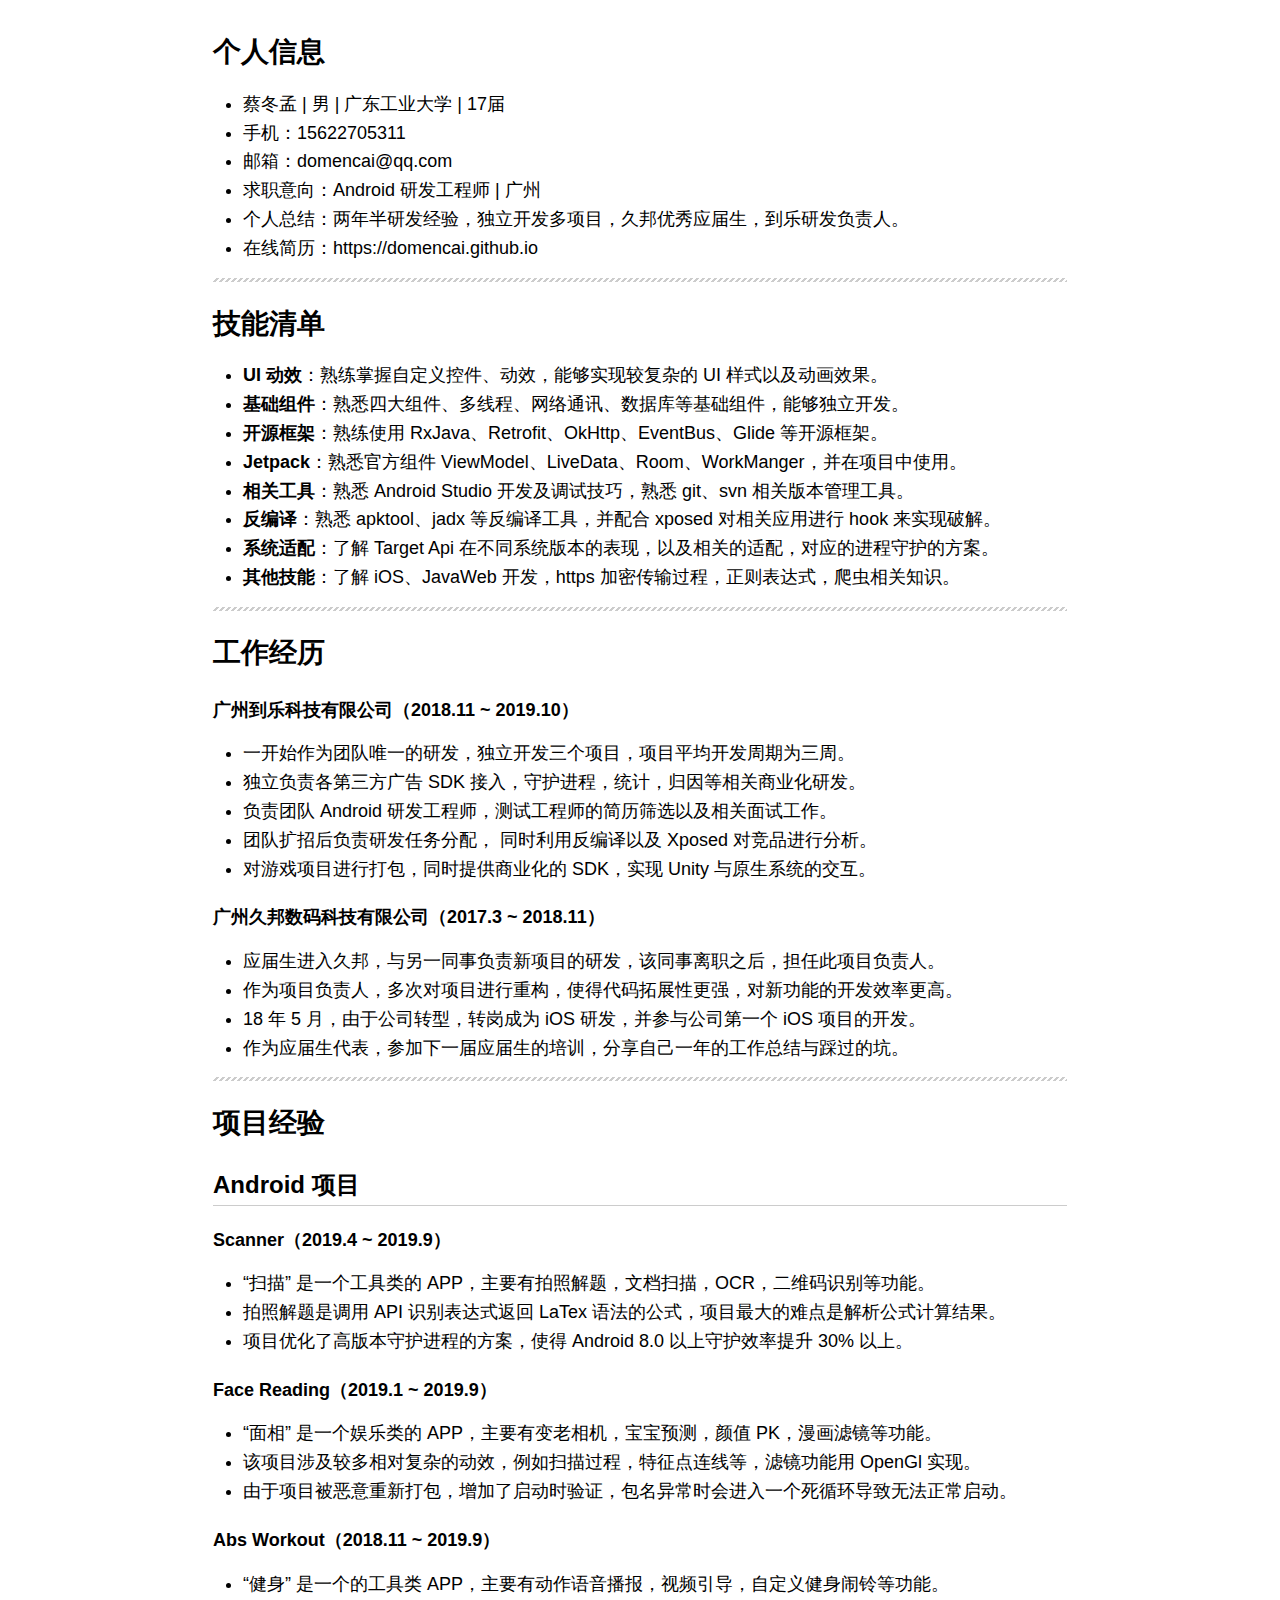
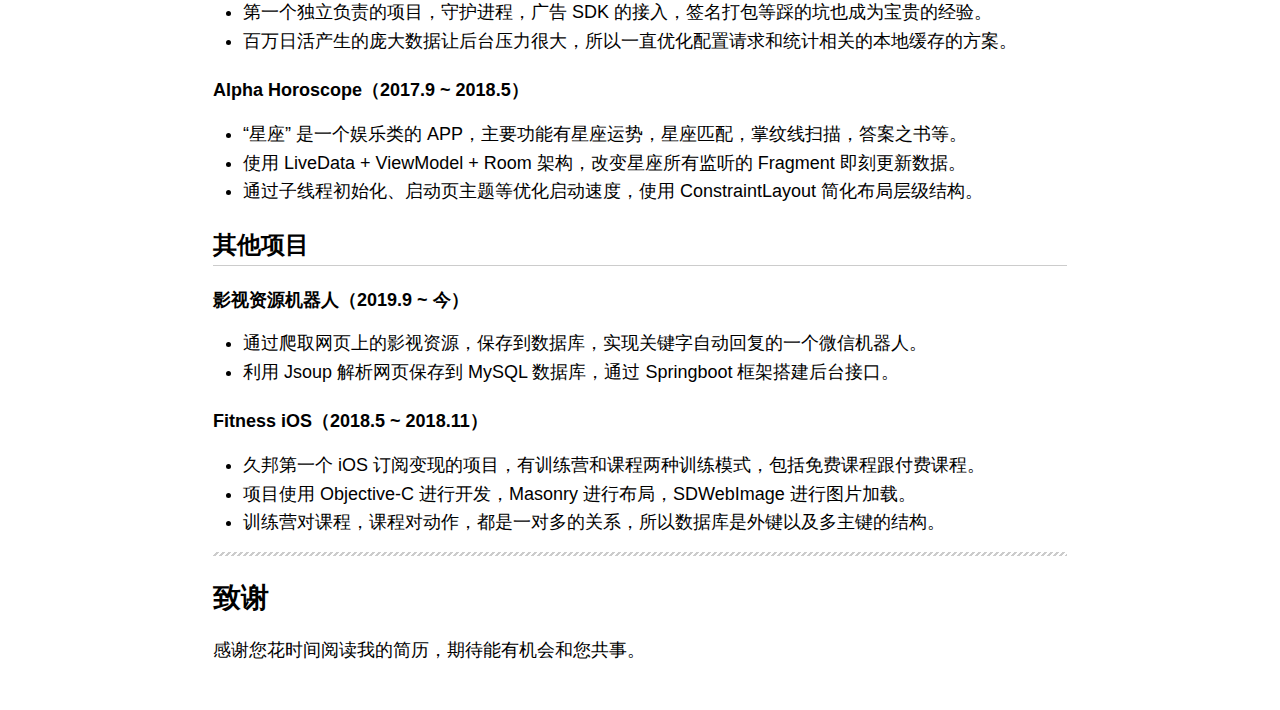
<file: index.html>
<!DOCTYPE html>
<html>

<head>

<meta charset="utf-8">
<meta name="viewport" content="width=device-width, initial-scale=1.0, user-scalable=yes">
<title>蔡冬孟的简历 - Android 研发工程师</title>


<style type="text/css">
body {
  font-family: Helvetica, arial, sans-serif;
  font-size: 18px;
  line-height: 1.6;
  padding-top: 10px;
  padding-bottom: 10px;
  background-color: white;
  padding: 30px; }

body > *:first-child {
  margin-top: 0 !important; }
body > *:last-child {
  margin-bottom: 0 !important; }

a {
  color: #4183C4; }
a.absent {
  color: #cc0000; }
a.anchor {
  display: block;
  padding-left: 30px;
  margin-left: -30px;
  cursor: pointer;
  position: absolute;
  top: 0;
  left: 0;
  bottom: 0; }

h1, h2, h3, h4, h5, h6 {
  margin: 20px 0 10px;
  padding: 0;
  font-weight: bold;
  -webkit-font-smoothing: antialiased;
  cursor: text;
  position: relative; }

h1:hover a.anchor, h2:hover a.anchor, h3:hover a.anchor, h4:hover a.anchor, h5:hover a.anchor, h6:hover a.anchor {
  background: url([data-uri]) no-repeat 10px center;
  text-decoration: none; }

h1 tt, h1 code {
  font-size: inherit; }

h2 tt, h2 code {
  font-size: inherit; }

h3 tt, h3 code {
  font-size: inherit; }

h4 tt, h4 code {
  font-size: inherit; }

h5 tt, h5 code {
  font-size: inherit; }

h6 tt, h6 code {
  font-size: inherit; }

h1 {
  font-size: 28px;
  color: black; }

h2 {
  font-size: 24px;
  border-bottom: 1px solid #cccccc;
  color: black; }

h3 {
  font-size: 18px; }

h4 {
  font-size: 16px; }

h5 {
  font-size: 14px; }

h6 {
  color: #777777;
  font-size: 14px; }

p, blockquote, ul, ol, dl, li, table, pre {
  margin: 15px 0; }

hr {
  background: transparent url([data-uri]) repeat-x 0 0;
  border: 0 none;
  color: #cccccc;
  height: 4px;
  padding: 0;
}

body > h2:first-child {
  margin-top: 0;
  padding-top: 0; }
body > h1:first-child {
  margin-top: 0;
  padding-top: 0; }
  body > h1:first-child + h2 {
    margin-top: 0;
    padding-top: 0; }
body > h3:first-child, body > h4:first-child, body > h5:first-child, body > h6:first-child {
  margin-top: 0;
  padding-top: 0; }

a:first-child h1, a:first-child h2, a:first-child h3, a:first-child h4, a:first-child h5, a:first-child h6 {
  margin-top: 0;
  padding-top: 0; }

h1 p, h2 p, h3 p, h4 p, h5 p, h6 p {
  margin-top: 0; }

li p.first {
  display: inline-block; }
li {
  margin: 0; }
ul, ol {
  padding-left: 30px; }

ul :first-child, ol :first-child {
  margin-top: 0; }

dl {
  padding: 0; }
  dl dt {
    font-size: 14px;
    font-weight: bold;
    font-style: italic;
    padding: 0;
    margin: 15px 0 5px; }
    dl dt:first-child {
      padding: 0; }
    dl dt > :first-child {
      margin-top: 0; }
    dl dt > :last-child {
      margin-bottom: 0; }
  dl dd {
    margin: 0 0 15px;
    padding: 0 15px; }
    dl dd > :first-child {
      margin-top: 0; }
    dl dd > :last-child {
      margin-bottom: 0; }

blockquote {
  border-left: 4px solid #dddddd;
  padding: 0 15px;
  color: #777777; }
  blockquote > :first-child {
    margin-top: 0; }
  blockquote > :last-child {
    margin-bottom: 0; }

table {
  padding: 0;border-collapse: collapse; }
  table tr {
    border-top: 1px solid #cccccc;
    background-color: white;
    margin: 0;
    padding: 0; }
    table tr:nth-child(2n) {
      background-color: #f8f8f8; }
    table tr th {
      font-weight: bold;
      border: 1px solid #cccccc;
      margin: 0;
      padding: 6px 13px; }
    table tr td {
      border: 1px solid #cccccc;
      margin: 0;
      padding: 6px 13px; }
    table tr th :first-child, table tr td :first-child {
      margin-top: 0; }
    table tr th :last-child, table tr td :last-child {
      margin-bottom: 0; }

img {
  max-width: 100%; }

span.frame {
  display: block;
  overflow: hidden; }
  span.frame > span {
    border: 1px solid #dddddd;
    display: block;
    float: left;
    overflow: hidden;
    margin: 13px 0 0;
    padding: 7px;
    width: auto; }
  span.frame span img {
    display: block;
    float: left; }
  span.frame span span {
    clear: both;
    color: #333333;
    display: block;
    padding: 5px 0 0; }
span.align-center {
  display: block;
  overflow: hidden;
  clear: both; }
  span.align-center > span {
    display: block;
    overflow: hidden;
    margin: 13px auto 0;
    text-align: center; }
  span.align-center span img {
    margin: 0 auto;
    text-align: center; }
span.align-right {
  display: block;
  overflow: hidden;
  clear: both; }
  span.align-right > span {
    display: block;
    overflow: hidden;
    margin: 13px 0 0;
    text-align: right; }
  span.align-right span img {
    margin: 0;
    text-align: right; }
span.float-left {
  display: block;
  margin-right: 13px;
  overflow: hidden;
  float: left; }
  span.float-left span {
    margin: 13px 0 0; }
span.float-right {
  display: block;
  margin-left: 13px;
  overflow: hidden;
  float: right; }
  span.float-right > span {
    display: block;
    overflow: hidden;
    margin: 13px auto 0;
    text-align: right; }

code, tt {
  margin: 0 2px;
  padding: 0 5px;
  white-space: nowrap;
  border: 1px solid #eaeaea;
  background-color: #f8f8f8;
  border-radius: 3px; }

pre code {
  margin: 0;
  padding: 0;
  white-space: pre;
  border: none;
  background: transparent; }

.highlight pre {
  background-color: #f8f8f8;
  border: 1px solid #cccccc;
  font-size: 13px;
  line-height: 19px;
  overflow: auto;
  padding: 6px 10px;
  border-radius: 3px; }

pre {
  background-color: #f8f8f8;
  border: 1px solid #cccccc;
  font-size: 13px;
  line-height: 19px;
  overflow: auto;
  padding: 6px 10px;
  border-radius: 3px; }
  pre code, pre tt {
    background-color: transparent;
    border: none; }

sup {
    font-size: 0.83em;
    vertical-align: super;
    line-height: 0;
}

kbd {
  display: inline-block;
  padding: 3px 5px;
  font-size: 11px;
  line-height: 10px;
  color: #555;
  vertical-align: middle;
  background-color: #fcfcfc;
  border: solid 1px #ccc;
  border-bottom-color: #bbb;
  border-radius: 3px;
  box-shadow: inset 0 -1px 0 #bbb
}

* {
	-webkit-print-color-adjust: exact;
}
@media screen and (min-width: 914px) {
    body {
        width: 854px;
        margin:0 auto;
    }
}
@media print {
	table, pre {
		page-break-inside: avoid;
	}
	pre {
		word-wrap: break-word;
	}
}
</style>

<style type="text/css">
/**
 * prism.js Coy theme for JavaScript, CoffeeScript, CSS and HTML
 * Based on https://github.com/tshedor/workshop-wp-theme (Example: http://workshop.kansan.com/category/sessions/basics or http://workshop.timshedor.com/category/sessions/basics);
 * @author Tim  Shedor
 */

code[class*="language-"],
pre[class*="language-"] {
	color: black;
	background: none;
	font-family: Consolas, Monaco, 'Andale Mono', 'Ubuntu Mono', monospace;
	text-align: left;
	white-space: pre;
	word-spacing: normal;
	word-break: normal;
	word-wrap: normal;
	line-height: 1.5;

	-moz-tab-size: 4;
	-o-tab-size: 4;
	tab-size: 4;

	-webkit-hyphens: none;
	-moz-hyphens: none;
	-ms-hyphens: none;
	hyphens: none;
}

/* Code blocks */
pre[class*="language-"] {
	position: relative;
	margin: .5em 0;
	-webkit-box-shadow: -1px 0px 0px 0px #358ccb, 0px 0px 0px 1px #dfdfdf;
	-moz-box-shadow: -1px 0px 0px 0px #358ccb, 0px 0px 0px 1px #dfdfdf;
	box-shadow: -1px 0px 0px 0px #358ccb, 0px 0px 0px 1px #dfdfdf;
	border-left: 10px solid #358ccb;
	background-color: #fdfdfd;
	background-image: -webkit-linear-gradient(transparent 50%, rgba(69, 142, 209, 0.04) 50%);
	background-image: -moz-linear-gradient(transparent 50%, rgba(69, 142, 209, 0.04) 50%);
	background-image: -ms-linear-gradient(transparent 50%, rgba(69, 142, 209, 0.04) 50%);
	background-image: -o-linear-gradient(transparent 50%, rgba(69, 142, 209, 0.04) 50%);
	background-image: linear-gradient(transparent 50%, rgba(69, 142, 209, 0.04) 50%);
	background-size: 3em 3em;
	background-origin: content-box;
	overflow: visible;
	padding: 0;
}

code[class*="language"] {
	max-height: inherit;
	height: 100%;
	padding: 0 1em;
	display: block;
	overflow: auto;
}

/* Margin bottom to accomodate shadow */
:not(pre) > code[class*="language-"],
pre[class*="language-"] {
	background-color: #fdfdfd;
	-webkit-box-sizing: border-box;
	-moz-box-sizing: border-box;
	box-sizing: border-box;
	margin-bottom: 1em;
}

/* Inline code */
:not(pre) > code[class*="language-"] {
	position: relative;
	padding: .2em;
	-webkit-border-radius: 0.3em;
	-moz-border-radius: 0.3em;
	-ms-border-radius: 0.3em;
	-o-border-radius: 0.3em;
	border-radius: 0.3em;
	color: #c92c2c;
	border: 1px solid rgba(0, 0, 0, 0.1);
	display: inline;
	white-space: normal;
}

pre[class*="language-"]:before,
pre[class*="language-"]:after {
	content: '';
	z-index: -2;
	display: block;
	position: absolute;
	bottom: 0.75em;
	left: 0.18em;
	width: 40%;
	height: 20%;
	max-height: 13em;
	-webkit-box-shadow: 0px 13px 8px #979797;
	-moz-box-shadow: 0px 13px 8px #979797;
	box-shadow: 0px 13px 8px #979797;
	-webkit-transform: rotate(-2deg);
	-moz-transform: rotate(-2deg);
	-ms-transform: rotate(-2deg);
	-o-transform: rotate(-2deg);
	transform: rotate(-2deg);
}

:not(pre) > code[class*="language-"]:after,
pre[class*="language-"]:after {
	right: 0.75em;
	left: auto;
	-webkit-transform: rotate(2deg);
	-moz-transform: rotate(2deg);
	-ms-transform: rotate(2deg);
	-o-transform: rotate(2deg);
	transform: rotate(2deg);
}

.token.comment,
.token.block-comment,
.token.prolog,
.token.doctype,
.token.cdata {
	color: #7D8B99;
}

.token.punctuation {
	color: #5F6364;
}

.token.property,
.token.tag,
.token.boolean,
.token.number,
.token.function-name,
.token.constant,
.token.symbol,
.token.deleted {
	color: #c92c2c;
}

.token.selector,
.token.attr-name,
.token.string,
.token.char,
.token.function,
.token.builtin,
.token.inserted {
	color: #2f9c0a;
}

.token.operator,
.token.entity,
.token.url,
.token.variable {
	color: #a67f59;
	background: rgba(255, 255, 255, 0.5);
}

.token.atrule,
.token.attr-value,
.token.keyword,
.token.class-name {
	color: #1990b8;
}

.token.regex,
.token.important {
	color: #e90;
}

.language-css .token.string,
.style .token.string {
	color: #a67f59;
	background: rgba(255, 255, 255, 0.5);
}

.token.important {
	font-weight: normal;
}

.token.bold {
	font-weight: bold;
}
.token.italic {
	font-style: italic;
}

.token.entity {
	cursor: help;
}

.namespace {
	opacity: .7;
}

@media screen and (max-width: 767px) {
	pre[class*="language-"]:before,
	pre[class*="language-"]:after {
		bottom: 14px;
		-webkit-box-shadow: none;
		-moz-box-shadow: none;
		box-shadow: none;
	}

}

/* Plugin styles */
.token.tab:not(:empty):before,
.token.cr:before,
.token.lf:before {
	color: #e0d7d1;
}

/* Plugin styles: Line Numbers */
pre[class*="language-"].line-numbers {
	padding-left: 0;
}

pre[class*="language-"].line-numbers code {
	padding-left: 3.8em;
}

pre[class*="language-"].line-numbers .line-numbers-rows {
	left: 0;
}

/* Plugin styles: Line Highlight */
pre[class*="language-"][data-line] {
	padding-top: 0;
	padding-bottom: 0;
	padding-left: 0;
}
pre[data-line] code {
	position: relative;
	padding-left: 4em;
}
pre .line-highlight {
	margin-top: 0;
}
</style>


</head>

<body>

<h1 id="toc_0">个人信息</h1>

<ul>
<li>蔡冬孟  |  男  |  广东工业大学  |  17届 </li>
<li>手机：15622705311</li>
<li>邮箱：domencai@qq.com</li>
<li>求职意向：Android 研发工程师  |  广州</li>
<li>个人总结：两年半研发经验，独立开发多项目，久邦优秀应届生，到乐研发负责人。</li>
<li>在线简历：https://domencai.github.io</li>
</ul>

<hr>

<h1 id="toc_1">技能清单</h1>

<ul>
<li><strong>UI 动效</strong>：熟练掌握自定义控件、动效，能够实现较复杂的 UI 样式以及动画效果。</li>
<li><strong>基础组件</strong>：熟悉四大组件、多线程、网络通讯、数据库等基础组件，能够独立开发。</li>
<li><strong>开源框架</strong>：熟练使用 RxJava、Retrofit、OkHttp、EventBus、Glide 等开源框架。</li>
<li><strong>Jetpack</strong>：熟悉官方组件 ViewModel、LiveData、Room、WorkManger，并在项目中使用。</li>
<li><strong>相关工具</strong>：熟悉 Android Studio 开发及调试技巧，熟悉 git、svn 相关版本管理工具。</li>
<li><strong>反编译</strong>：熟悉 apktool、jadx 等反编译工具，并配合 xposed 对相关应用进行 hook 来实现破解。</li>
<li><strong>系统适配</strong>：了解 Target Api 在不同系统版本的表现，以及相关的适配，对应的进程守护的方案。 </li>
<li><strong>其他技能</strong>：了解 iOS、JavaWeb 开发，https 加密传输过程，正则表达式，爬虫相关知识。</li>
</ul>

<hr>

<h1 id="toc_2">工作经历</h1>

<h3 id="toc_3">广州到乐科技有限公司（2018.11 ~ 2019.10）</h3>

<ul>
<li>一开始作为团队唯一的研发，独立开发三个项目，项目平均开发周期为三周。</li>
<li>独立负责各第三方广告 SDK 接入，守护进程，统计，归因等相关商业化研发。</li>
<li>负责团队 Android 研发工程师，测试工程师的简历筛选以及相关面试工作。</li>
<li>团队扩招后负责研发任务分配， 同时利用反编译以及 Xposed 对竞品进行分析。</li>
<li>对游戏项目进行打包，同时提供商业化的 SDK，实现 Unity 与原生系统的交互。</li>
</ul>

<h3 id="toc_4">广州久邦数码科技有限公司（2017.3 ~ 2018.11）</h3>

<ul>
<li>应届生进入久邦，与另一同事负责新项目的研发，该同事离职之后，担任此项目负责人。</li>
<li>作为项目负责人，多次对项目进行重构，使得代码拓展性更强，对新功能的开发效率更高。</li>
<li>18 年 5 月，由于公司转型，转岗成为 iOS 研发，并参与公司第一个 iOS 项目的开发。</li>
<li>作为应届生代表，参加下一届应届生的培训，分享自己一年的工作总结与踩过的坑。<br></li>
</ul>

<hr>

<h1 id="toc_5">项目经验</h1>

<h2 id="toc_6">Android 项目</h2>

<h3 id="toc_7">Scanner（2019.4 ~ 2019.9）</h3>

<ul>
<li>“扫描” 是一个工具类的 APP，主要有拍照解题，文档扫描，OCR，二维码识别等功能。</li>
<li>拍照解题是调用 API 识别表达式返回 LaTex 语法的公式，项目最大的难点是解析公式计算结果。</li>
<li>项目优化了高版本守护进程的方案，使得 Android 8.0 以上守护效率提升 30% 以上。</li>
</ul>

<h3 id="toc_8">Face Reading（2019.1 ~ 2019.9）</h3>

<ul>
<li>“面相” 是一个娱乐类的 APP，主要有变老相机，宝宝预测，颜值 PK，漫画滤镜等功能。</li>
<li>该项目涉及较多相对复杂的动效，例如扫描过程，特征点连线等，滤镜功能用 OpenGl 实现。</li>
<li>由于项目被恶意重新打包，增加了启动时验证，包名异常时会进入一个死循环导致无法正常启动。</li>
</ul>

<h3 id="toc_9">Abs Workout（2018.11 ~ 2019.9）</h3>

<ul>
<li>“健身” 是一个的工具类 APP，主要有动作语音播报，视频引导，自定义健身闹铃等功能。</li>
<li>第一个独立负责的项目，守护进程，广告 SDK 的接入，签名打包等踩的坑也成为宝贵的经验。</li>
<li>百万日活产生的庞大数据让后台压力很大，所以一直优化配置请求和统计相关的本地缓存的方案。</li>
</ul>

<h3 id="toc_10">Alpha Horoscope（2017.9 ~ 2018.5）</h3>

<ul>
<li>“星座” 是一个娱乐类的 APP，主要功能有星座运势，星座匹配，掌纹线扫描，答案之书等。</li>
<li>使用 LiveData + ViewModel + Room 架构，改变星座所有监听的 Fragment 即刻更新数据。</li>
<li>通过子线程初始化、启动页主题等优化启动速度，使用 ConstraintLayout 简化布局层级结构。</li>
</ul>

<h2 id="toc_11">其他项目</h2>

<h3 id="toc_12">影视资源机器人（2019.9 ~ 今）</h3>

<ul>
<li>通过爬取网页上的影视资源，保存到数据库，实现关键字自动回复的一个微信机器人。</li>
<li>利用 Jsoup 解析网页保存到 MySQL 数据库，通过 Springboot 框架搭建后台接口。</li>
</ul>

<h3 id="toc_13">Fitness iOS（2018.5 ~ 2018.11）</h3>

<ul>
<li>久邦第一个 iOS 订阅变现的项目，有训练营和课程两种训练模式，包括免费课程跟付费课程。</li>
<li>项目使用 Objective-C 进行开发，Masonry 进行布局，SDWebImage 进行图片加载。</li>
<li>训练营对课程，课程对动作，都是一对多的关系，所以数据库是外键以及多主键的结构。</li>
</ul>

<hr>

<h1 id="toc_14">致谢</h1>

<p>感谢您花时间阅读我的简历，期待能有机会和您共事。</p>



<script type="text/javascript">
var _self="undefined"!=typeof window?window:"undefined"!=typeof WorkerGlobalScope&&self instanceof WorkerGlobalScope?self:{},Prism=function(){var e=/\blang(?:uage)?-(\w+)\b/i,t=0,n=_self.Prism={util:{encode:function(e){return e instanceof a?new a(e.type,n.util.encode(e.content),e.alias):"Array"===n.util.type(e)?e.map(n.util.encode):e.replace(/&/g,"&amp;").replace(/</g,"&lt;").replace(/\u00a0/g," ")},type:function(e){return Object.prototype.toString.call(e).match(/\[object (\w+)\]/)[1]},objId:function(e){return e.__id||Object.defineProperty(e,"__id",{value:++t}),e.__id},clone:function(e){var t=n.util.type(e);switch(t){case"Object":var a={};for(var r in e)e.hasOwnProperty(r)&&(a[r]=n.util.clone(e[r]));return a;case"Array":return e.map&&e.map(function(e){return n.util.clone(e)})}return e}},languages:{extend:function(e,t){var a=n.util.clone(n.languages[e]);for(var r in t)a[r]=t[r];return a},insertBefore:function(e,t,a,r){r=r||n.languages;var l=r[e];if(2==arguments.length){a=arguments[1];for(var i in a)a.hasOwnProperty(i)&&(l[i]=a[i]);return l}var o={};for(var s in l)if(l.hasOwnProperty(s)){if(s==t)for(var i in a)a.hasOwnProperty(i)&&(o[i]=a[i]);o[s]=l[s]}return n.languages.DFS(n.languages,function(t,n){n===r[e]&&t!=e&&(this[t]=o)}),r[e]=o},DFS:function(e,t,a,r){r=r||{};for(var l in e)e.hasOwnProperty(l)&&(t.call(e,l,e[l],a||l),"Object"!==n.util.type(e[l])||r[n.util.objId(e[l])]?"Array"!==n.util.type(e[l])||r[n.util.objId(e[l])]||(r[n.util.objId(e[l])]=!0,n.languages.DFS(e[l],t,l,r)):(r[n.util.objId(e[l])]=!0,n.languages.DFS(e[l],t,null,r)))}},plugins:{},highlightAll:function(e,t){var a={callback:t,selector:'code[class*="language-"], [class*="language-"] code, code[class*="lang-"], [class*="lang-"] code'};n.hooks.run("before-highlightall",a);for(var r,l=a.elements||document.querySelectorAll(a.selector),i=0;r=l[i++];)n.highlightElement(r,e===!0,a.callback)},highlightElement:function(t,a,r){for(var l,i,o=t;o&&!e.test(o.className);)o=o.parentNode;o&&(l=(o.className.match(e)||[,""])[1],i=n.languages[l]),t.className=t.className.replace(e,"").replace(/\s+/g," ")+" language-"+l,o=t.parentNode,/pre/i.test(o.nodeName)&&(o.className=o.className.replace(e,"").replace(/\s+/g," ")+" language-"+l);var s=t.textContent,u={element:t,language:l,grammar:i,code:s};if(!s||!i)return n.hooks.run("complete",u),void 0;if(n.hooks.run("before-highlight",u),a&&_self.Worker){var c=new Worker(n.filename);c.onmessage=function(e){u.highlightedCode=e.data,n.hooks.run("before-insert",u),u.element.innerHTML=u.highlightedCode,r&&r.call(u.element),n.hooks.run("after-highlight",u),n.hooks.run("complete",u)},c.postMessage(JSON.stringify({language:u.language,code:u.code,immediateClose:!0}))}else u.highlightedCode=n.highlight(u.code,u.grammar,u.language),n.hooks.run("before-insert",u),u.element.innerHTML=u.highlightedCode,r&&r.call(t),n.hooks.run("after-highlight",u),n.hooks.run("complete",u)},highlight:function(e,t,r){var l=n.tokenize(e,t);return a.stringify(n.util.encode(l),r)},tokenize:function(e,t){var a=n.Token,r=[e],l=t.rest;if(l){for(var i in l)t[i]=l[i];delete t.rest}e:for(var i in t)if(t.hasOwnProperty(i)&&t[i]){var o=t[i];o="Array"===n.util.type(o)?o:[o];for(var s=0;s<o.length;++s){var u=o[s],c=u.inside,g=!!u.lookbehind,h=!!u.greedy,f=0,d=u.alias;u=u.pattern||u;for(var p=0;p<r.length;p++){var m=r[p];if(r.length>e.length)break e;if(!(m instanceof a)){u.lastIndex=0;var y=u.exec(m),v=1;if(!y&&h&&p!=r.length-1){var b=r[p+1].matchedStr||r[p+1],k=m+b;if(p<r.length-2&&(k+=r[p+2].matchedStr||r[p+2]),u.lastIndex=0,y=u.exec(k),!y)continue;var w=y.index+(g?y[1].length:0);if(w>=m.length)continue;var _=y.index+y[0].length,P=m.length+b.length;if(v=3,P>=_){if(r[p+1].greedy)continue;v=2,k=k.slice(0,P)}m=k}if(y){g&&(f=y[1].length);var w=y.index+f,y=y[0].slice(f),_=w+y.length,S=m.slice(0,w),O=m.slice(_),j=[p,v];S&&j.push(S);var A=new a(i,c?n.tokenize(y,c):y,d,y,h);j.push(A),O&&j.push(O),Array.prototype.splice.apply(r,j)}}}}}return r},hooks:{all:{},add:function(e,t){var a=n.hooks.all;a[e]=a[e]||[],a[e].push(t)},run:function(e,t){var a=n.hooks.all[e];if(a&&a.length)for(var r,l=0;r=a[l++];)r(t)}}},a=n.Token=function(e,t,n,a,r){this.type=e,this.content=t,this.alias=n,this.matchedStr=a||null,this.greedy=!!r};if(a.stringify=function(e,t,r){if("string"==typeof e)return e;if("Array"===n.util.type(e))return e.map(function(n){return a.stringify(n,t,e)}).join("");var l={type:e.type,content:a.stringify(e.content,t,r),tag:"span",classes:["token",e.type],attributes:{},language:t,parent:r};if("comment"==l.type&&(l.attributes.spellcheck="true"),e.alias){var i="Array"===n.util.type(e.alias)?e.alias:[e.alias];Array.prototype.push.apply(l.classes,i)}n.hooks.run("wrap",l);var o="";for(var s in l.attributes)o+=(o?" ":"")+s+'="'+(l.attributes[s]||"")+'"';return"<"+l.tag+' class="'+l.classes.join(" ")+'" '+o+">"+l.content+"</"+l.tag+">"},!_self.document)return _self.addEventListener?(_self.addEventListener("message",function(e){var t=JSON.parse(e.data),a=t.language,r=t.code,l=t.immediateClose;_self.postMessage(n.highlight(r,n.languages[a],a)),l&&_self.close()},!1),_self.Prism):_self.Prism;var r=document.currentScript||[].slice.call(document.getElementsByTagName("script")).pop();return r&&(n.filename=r.src,document.addEventListener&&!r.hasAttribute("data-manual")&&document.addEventListener("DOMContentLoaded",n.highlightAll)),_self.Prism}();"undefined"!=typeof module&&module.exports&&(module.exports=Prism),"undefined"!=typeof global&&(global.Prism=Prism);
</script>


</body>

</html>
</file>
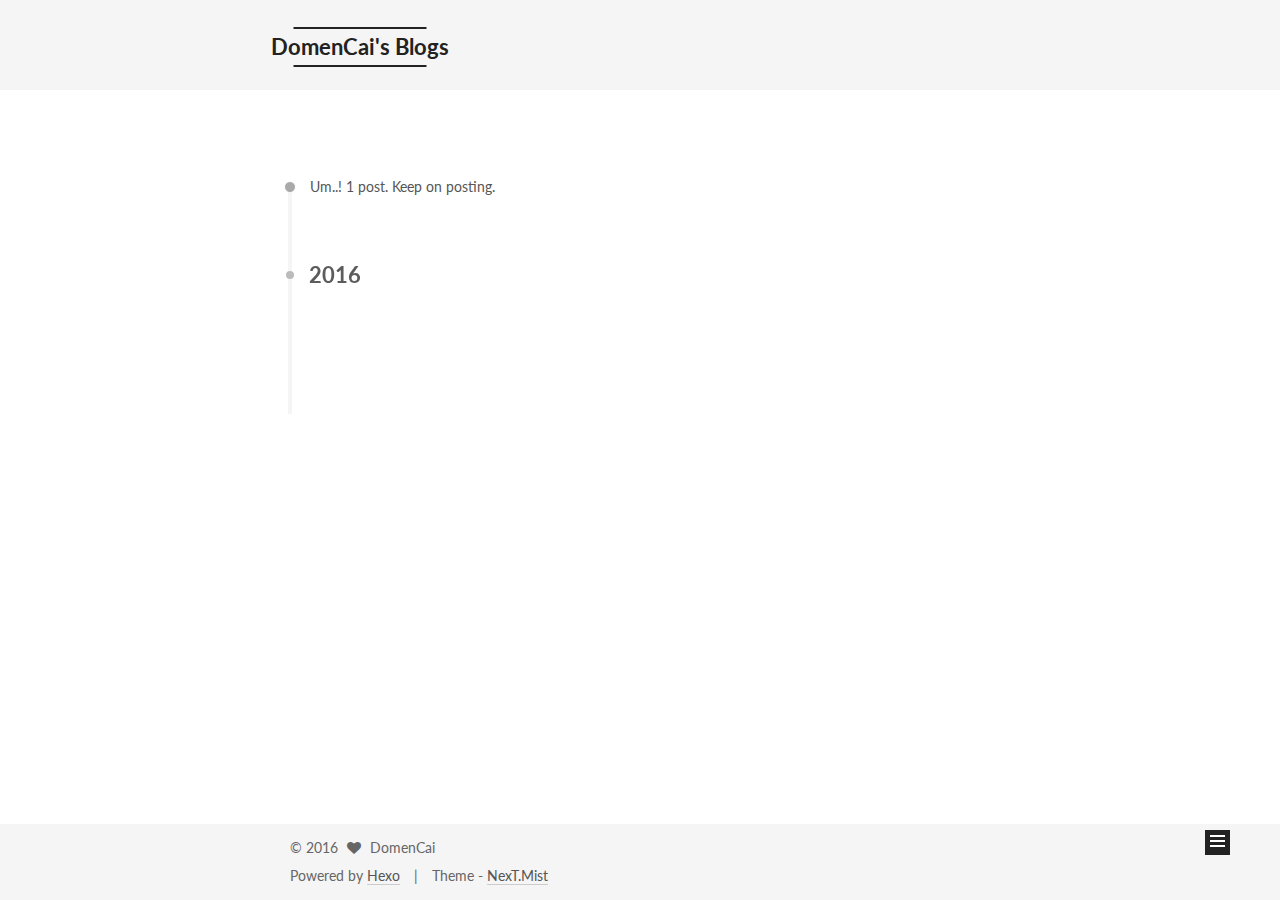
<file: archives/index.html>
<!doctype html>



  


<html class="theme-next mist use-motion">
<head>
  <meta charset="UTF-8"/>
<meta http-equiv="X-UA-Compatible" content="IE=edge,chrome=1" />
<meta name="viewport" content="width=device-width, initial-scale=1, maximum-scale=1"/>



<meta http-equiv="Cache-Control" content="no-transform" />
<meta http-equiv="Cache-Control" content="no-siteapp" />












  
  
  <link href="/vendors/fancybox/source/jquery.fancybox.css?v=2.1.5" rel="stylesheet" type="text/css" />




  
  
  
  

  
    
    
  

  

  

  

  
    
      
    

    
  

  
    
    
    <link href="//fonts.googleapis.com/css?family=Lato:300,300italic,400,400italic,700,700italic|PT Mono:300,300italic,400,400italic,700,700italic&subset=latin,latin-ext" rel="stylesheet" type="text/css">
  






<link href="/vendors/font-awesome/css/font-awesome.min.css?v=4.4.0" rel="stylesheet" type="text/css" />

<link href="/css/main.css?v=5.0.1" rel="stylesheet" type="text/css" />


  <meta name="keywords" content="Hexo, NexT" />








  <link rel="shortcut icon" type="image/x-icon" href="/favicon.ico?v=5.0.1" />






<meta name="description" content="聪明活泼，乐于助人，成绩优秀，团结同学">
<meta property="og:type" content="website">
<meta property="og:title" content="DomenCai's Blogs">
<meta property="og:url" content="http://yoursite.com/archives/index.html">
<meta property="og:site_name" content="DomenCai's Blogs">
<meta property="og:description" content="聪明活泼，乐于助人，成绩优秀，团结同学">
<meta name="twitter:card" content="summary">
<meta name="twitter:title" content="DomenCai's Blogs">
<meta name="twitter:description" content="聪明活泼，乐于助人，成绩优秀，团结同学">



<script type="text/javascript" id="hexo.configuration">
  var NexT = window.NexT || {};
  var CONFIG = {
    scheme: 'Mist',
    sidebar: {"position":"left","display":"post"},
    fancybox: true,
    motion: true,
    duoshuo: {
      userId: 0,
      author: 'Author'
    }
  };
</script>




  <link rel="canonical" href="http://yoursite.com/archives/"/>

  <title> Archive | DomenCai's Blogs </title>
</head>

<body itemscope itemtype="http://schema.org/WebPage" lang="default">

  










  
  
    
  

  <div class="container one-collumn sidebar-position-left  page-archive  ">
    <div class="headband"></div>

    <header id="header" class="header" itemscope itemtype="http://schema.org/WPHeader">
      <div class="header-inner"><div class="site-meta ">
  

  <div class="custom-logo-site-title">
    <a href="/"  class="brand" rel="start">
      <span class="logo-line-before"><i></i></span>
      <span class="site-title">DomenCai's Blogs</span>
      <span class="logo-line-after"><i></i></span>
    </a>
  </div>
  <p class="site-subtitle"></p>
</div>

<div class="site-nav-toggle">
  <button>
    <span class="btn-bar"></span>
    <span class="btn-bar"></span>
    <span class="btn-bar"></span>
  </button>
</div>

<nav class="site-nav">
  

  
    <ul id="menu" class="menu">
      
        
        <li class="menu-item menu-item-home">
          <a href="/" rel="section">
            
              <i class="menu-item-icon fa fa-fw fa-home"></i> <br />
            
            Home
          </a>
        </li>
      
        
        <li class="menu-item menu-item-about">
          <a href="/about" rel="section">
            
              <i class="menu-item-icon fa fa-fw fa-user"></i> <br />
            
            About
          </a>
        </li>
      
        
        <li class="menu-item menu-item-archives">
          <a href="/archives" rel="section">
            
              <i class="menu-item-icon fa fa-fw fa-archive"></i> <br />
            
            Archives
          </a>
        </li>
      

      
    </ul>
  

  
</nav>

 </div>
    </header>

    <main id="main" class="main">
      <div class="main-inner">
        <div class="content-wrap">
          <div id="content" class="content">
            

  <section id="posts" class="posts-collapse">
    <span class="archive-move-on"></span>

    <span class="archive-page-counter">
      
      
      
        
      
      Um..! 1 post. Keep on posting.
    </span>

    

      
      
      

      
        
        <div class="collection-title">
          <h2 class="archive-year motion-element" id="archive-year-2016">2016</h2>
        </div>
      
      

      

  <article class="post post-type-normal" itemscope itemtype="http://schema.org/Article">
    <header class="post-header">

      <h1 class="post-title">
        
            <a class="post-title-link" href="/2016/06/24/Android vector 标签 pathData 详解/" itemprop="url">
              
                <span itemprop="name">Android vector 标签 pathData 详解</span>
              
            </a>
        
      </h1>

      <div class="post-meta">
        <time class="post-time" itemprop="dateCreated"
              datetime="2016-06-24T12:55:29+08:00"
              content="2016-06-24" >
          06-24
        </time>
      </div>

    </header>
  </article>



    

  </section>

  



          </div>
          


          

        </div>
        
          
  
  <div class="sidebar-toggle">
    <div class="sidebar-toggle-line-wrap">
      <span class="sidebar-toggle-line sidebar-toggle-line-first"></span>
      <span class="sidebar-toggle-line sidebar-toggle-line-middle"></span>
      <span class="sidebar-toggle-line sidebar-toggle-line-last"></span>
    </div>
  </div>

  <aside id="sidebar" class="sidebar">
    <div class="sidebar-inner">

      

      

      <section class="site-overview sidebar-panel  sidebar-panel-active ">
        <div class="site-author motion-element" itemprop="author" itemscope itemtype="http://schema.org/Person">
          <img class="site-author-image" itemprop="image"
               src="/images/avatar.jpg"
               alt="DomenCai" />
          <p class="site-author-name" itemprop="name">DomenCai</p>
          <p class="site-description motion-element" itemprop="description">聪明活泼，乐于助人，成绩优秀，团结同学</p>
        </div>
        <nav class="site-state motion-element">
          <div class="site-state-item site-state-posts">
            <a href="/archives">
              <span class="site-state-item-count">1</span>
              <span class="site-state-item-name">posts</span>
            </a>
          </div>

          
            <div class="site-state-item site-state-categories">
              
                <span class="site-state-item-count">1</span>
                <span class="site-state-item-name">categories</span>
              
            </div>
          

          

        </nav>

        

        <div class="links-of-author motion-element">
          
            
              <span class="links-of-author-item">
                <a href="https://github.com/DomenCai" target="_blank" title="GitHub">
                  
                    <i class="fa fa-fw fa-github"></i>
                  
                  GitHub
                </a>
              </span>
            
              <span class="links-of-author-item">
                <a href="http://weibo.com/cdm665645?is_hot=1" target="_blank" title="微博">
                  
                    <i class="fa fa-fw fa-globe"></i>
                  
                  微博
                </a>
              </span>
            
              <span class="links-of-author-item">
                <a href="http://www.jianshu.com/users/ffc32e2617e0/latest_articles" target="_blank" title="简书">
                  
                    <i class="fa fa-fw fa-globe"></i>
                  
                  简书
                </a>
              </span>
            
          
        </div>

        
        

        
        

      </section>

      

    </div>
  </aside>


        
      </div>
    </main>

    <footer id="footer" class="footer">
      <div class="footer-inner">
        <div class="copyright" >
  
  &copy; 
  <span itemprop="copyrightYear">2016</span>
  <span class="with-love">
    <i class="fa fa-heart"></i>
  </span>
  <span class="author" itemprop="copyrightHolder">DomenCai</span>
</div>

<div class="powered-by">
  Powered by <a class="theme-link" href="http://hexo.io">Hexo</a>
</div>

<div class="theme-info">
  Theme -
  <a class="theme-link" href="https://github.com/iissnan/hexo-theme-next">
    NexT.Mist
  </a>
</div>

        

        
      </div>
    </footer>

    <div class="back-to-top">
      <i class="fa fa-arrow-up"></i>
    </div>
  </div>

  

<script type="text/javascript">
  if (Object.prototype.toString.call(window.Promise) !== '[object Function]') {
    window.Promise = null;
  }
</script>









  



  
  <script type="text/javascript" src="/vendors/jquery/index.js?v=2.1.3"></script>

  
  <script type="text/javascript" src="/vendors/fastclick/lib/fastclick.min.js?v=1.0.6"></script>

  
  <script type="text/javascript" src="/vendors/jquery_lazyload/jquery.lazyload.js?v=1.9.7"></script>

  
  <script type="text/javascript" src="/vendors/velocity/velocity.min.js?v=1.2.1"></script>

  
  <script type="text/javascript" src="/vendors/velocity/velocity.ui.min.js?v=1.2.1"></script>

  
  <script type="text/javascript" src="/vendors/fancybox/source/jquery.fancybox.pack.js?v=2.1.5"></script>


  


  <script type="text/javascript" src="/js/src/utils.js?v=5.0.1"></script>

  <script type="text/javascript" src="/js/src/motion.js?v=5.0.1"></script>



  
  

  
  
    <script type="text/javascript" id="motion.page.archive">
      $('.archive-year').velocity('transition.slideLeftIn');
    </script>
  


  


  <script type="text/javascript" src="/js/src/bootstrap.js?v=5.0.1"></script>



  



  




  
  

  

  

  

</body>
</html>
</file>
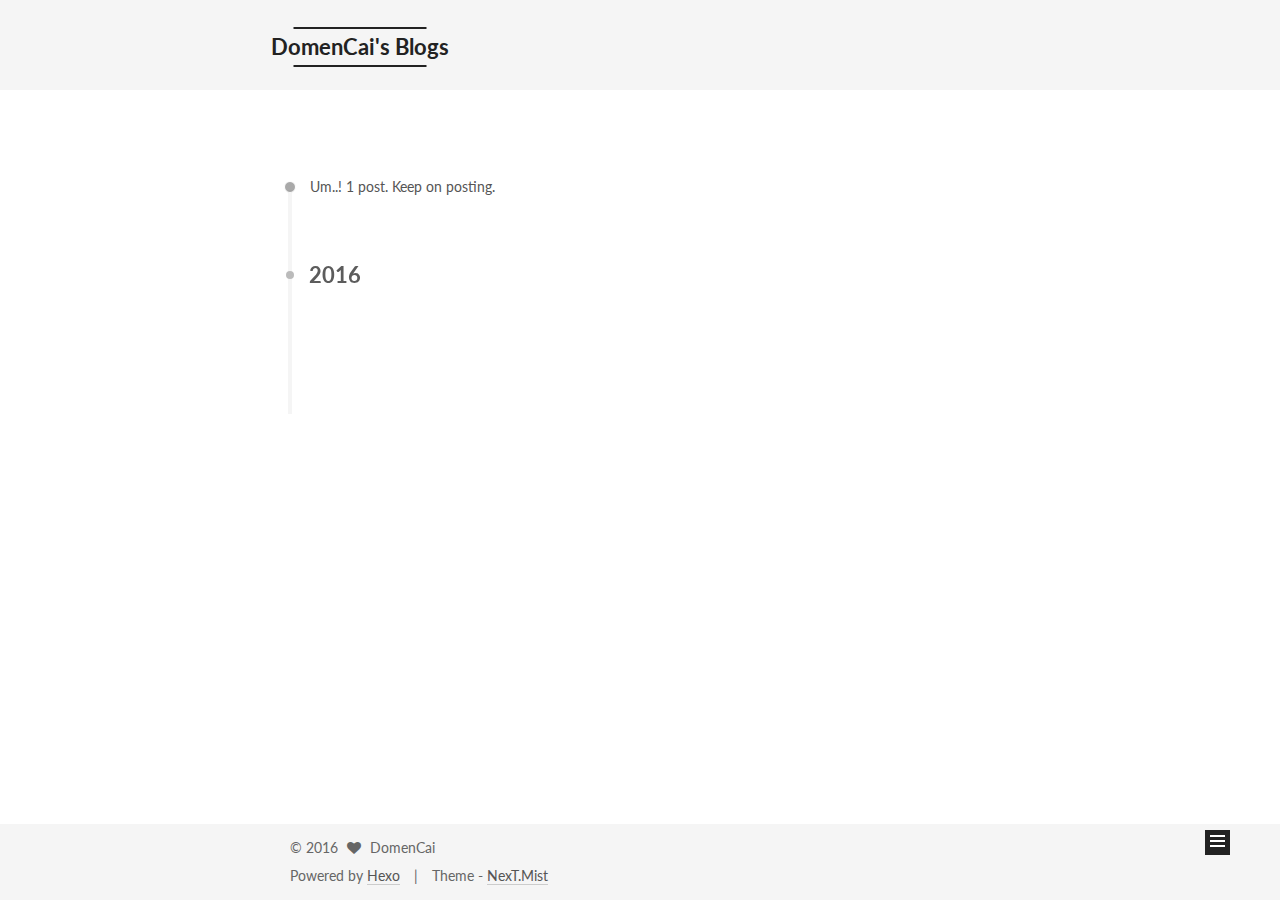
<file: archives/2016/index.html>
<!doctype html>



  


<html class="theme-next mist use-motion">
<head>
  <meta charset="UTF-8"/>
<meta http-equiv="X-UA-Compatible" content="IE=edge,chrome=1" />
<meta name="viewport" content="width=device-width, initial-scale=1, maximum-scale=1"/>



<meta http-equiv="Cache-Control" content="no-transform" />
<meta http-equiv="Cache-Control" content="no-siteapp" />












  
  
  <link href="/vendors/fancybox/source/jquery.fancybox.css?v=2.1.5" rel="stylesheet" type="text/css" />




  
  
  
  

  
    
    
  

  

  

  

  
    
      
    

    
  

  
    
    
    <link href="//fonts.googleapis.com/css?family=Lato:300,300italic,400,400italic,700,700italic|PT Mono:300,300italic,400,400italic,700,700italic&subset=latin,latin-ext" rel="stylesheet" type="text/css">
  






<link href="/vendors/font-awesome/css/font-awesome.min.css?v=4.4.0" rel="stylesheet" type="text/css" />

<link href="/css/main.css?v=5.0.1" rel="stylesheet" type="text/css" />


  <meta name="keywords" content="Hexo, NexT" />








  <link rel="shortcut icon" type="image/x-icon" href="/favicon.ico?v=5.0.1" />






<meta name="description" content="聪明活泼，乐于助人，成绩优秀，团结同学">
<meta property="og:type" content="website">
<meta property="og:title" content="DomenCai's Blogs">
<meta property="og:url" content="http://yoursite.com/archives/2016/index.html">
<meta property="og:site_name" content="DomenCai's Blogs">
<meta property="og:description" content="聪明活泼，乐于助人，成绩优秀，团结同学">
<meta name="twitter:card" content="summary">
<meta name="twitter:title" content="DomenCai's Blogs">
<meta name="twitter:description" content="聪明活泼，乐于助人，成绩优秀，团结同学">



<script type="text/javascript" id="hexo.configuration">
  var NexT = window.NexT || {};
  var CONFIG = {
    scheme: 'Mist',
    sidebar: {"position":"left","display":"post"},
    fancybox: true,
    motion: true,
    duoshuo: {
      userId: 0,
      author: 'Author'
    }
  };
</script>




  <link rel="canonical" href="http://yoursite.com/archives/2016/"/>

  <title> Archive | DomenCai's Blogs </title>
</head>

<body itemscope itemtype="http://schema.org/WebPage" lang="default">

  










  
  
    
  

  <div class="container one-collumn sidebar-position-left  page-archive  ">
    <div class="headband"></div>

    <header id="header" class="header" itemscope itemtype="http://schema.org/WPHeader">
      <div class="header-inner"><div class="site-meta ">
  

  <div class="custom-logo-site-title">
    <a href="/"  class="brand" rel="start">
      <span class="logo-line-before"><i></i></span>
      <span class="site-title">DomenCai's Blogs</span>
      <span class="logo-line-after"><i></i></span>
    </a>
  </div>
  <p class="site-subtitle"></p>
</div>

<div class="site-nav-toggle">
  <button>
    <span class="btn-bar"></span>
    <span class="btn-bar"></span>
    <span class="btn-bar"></span>
  </button>
</div>

<nav class="site-nav">
  

  
    <ul id="menu" class="menu">
      
        
        <li class="menu-item menu-item-home">
          <a href="/" rel="section">
            
              <i class="menu-item-icon fa fa-fw fa-home"></i> <br />
            
            Home
          </a>
        </li>
      
        
        <li class="menu-item menu-item-about">
          <a href="/about" rel="section">
            
              <i class="menu-item-icon fa fa-fw fa-user"></i> <br />
            
            About
          </a>
        </li>
      
        
        <li class="menu-item menu-item-archives">
          <a href="/archives" rel="section">
            
              <i class="menu-item-icon fa fa-fw fa-archive"></i> <br />
            
            Archives
          </a>
        </li>
      

      
    </ul>
  

  
</nav>

 </div>
    </header>

    <main id="main" class="main">
      <div class="main-inner">
        <div class="content-wrap">
          <div id="content" class="content">
            

  <section id="posts" class="posts-collapse">
    <span class="archive-move-on"></span>

    <span class="archive-page-counter">
      
      
      
        
      
      Um..! 1 post. Keep on posting.
    </span>

    

      
      
      

      
        
        <div class="collection-title">
          <h2 class="archive-year motion-element" id="archive-year-2016">2016</h2>
        </div>
      
      

      

  <article class="post post-type-normal" itemscope itemtype="http://schema.org/Article">
    <header class="post-header">

      <h1 class="post-title">
        
            <a class="post-title-link" href="/2016/06/24/Android vector 标签 pathData 详解/" itemprop="url">
              
                <span itemprop="name">Android vector 标签 pathData 详解</span>
              
            </a>
        
      </h1>

      <div class="post-meta">
        <time class="post-time" itemprop="dateCreated"
              datetime="2016-06-24T12:55:29+08:00"
              content="2016-06-24" >
          06-24
        </time>
      </div>

    </header>
  </article>



    

  </section>

  



          </div>
          


          

        </div>
        
          
  
  <div class="sidebar-toggle">
    <div class="sidebar-toggle-line-wrap">
      <span class="sidebar-toggle-line sidebar-toggle-line-first"></span>
      <span class="sidebar-toggle-line sidebar-toggle-line-middle"></span>
      <span class="sidebar-toggle-line sidebar-toggle-line-last"></span>
    </div>
  </div>

  <aside id="sidebar" class="sidebar">
    <div class="sidebar-inner">

      

      

      <section class="site-overview sidebar-panel  sidebar-panel-active ">
        <div class="site-author motion-element" itemprop="author" itemscope itemtype="http://schema.org/Person">
          <img class="site-author-image" itemprop="image"
               src="/images/avatar.jpg"
               alt="DomenCai" />
          <p class="site-author-name" itemprop="name">DomenCai</p>
          <p class="site-description motion-element" itemprop="description">聪明活泼，乐于助人，成绩优秀，团结同学</p>
        </div>
        <nav class="site-state motion-element">
          <div class="site-state-item site-state-posts">
            <a href="/archives">
              <span class="site-state-item-count">1</span>
              <span class="site-state-item-name">posts</span>
            </a>
          </div>

          
            <div class="site-state-item site-state-categories">
              
                <span class="site-state-item-count">1</span>
                <span class="site-state-item-name">categories</span>
              
            </div>
          

          

        </nav>

        

        <div class="links-of-author motion-element">
          
            
              <span class="links-of-author-item">
                <a href="https://github.com/DomenCai" target="_blank" title="GitHub">
                  
                    <i class="fa fa-fw fa-github"></i>
                  
                  GitHub
                </a>
              </span>
            
              <span class="links-of-author-item">
                <a href="http://weibo.com/cdm665645?is_hot=1" target="_blank" title="微博">
                  
                    <i class="fa fa-fw fa-globe"></i>
                  
                  微博
                </a>
              </span>
            
              <span class="links-of-author-item">
                <a href="http://www.jianshu.com/users/ffc32e2617e0/latest_articles" target="_blank" title="简书">
                  
                    <i class="fa fa-fw fa-globe"></i>
                  
                  简书
                </a>
              </span>
            
          
        </div>

        
        

        
        

      </section>

      

    </div>
  </aside>


        
      </div>
    </main>

    <footer id="footer" class="footer">
      <div class="footer-inner">
        <div class="copyright" >
  
  &copy; 
  <span itemprop="copyrightYear">2016</span>
  <span class="with-love">
    <i class="fa fa-heart"></i>
  </span>
  <span class="author" itemprop="copyrightHolder">DomenCai</span>
</div>

<div class="powered-by">
  Powered by <a class="theme-link" href="http://hexo.io">Hexo</a>
</div>

<div class="theme-info">
  Theme -
  <a class="theme-link" href="https://github.com/iissnan/hexo-theme-next">
    NexT.Mist
  </a>
</div>

        

        
      </div>
    </footer>

    <div class="back-to-top">
      <i class="fa fa-arrow-up"></i>
    </div>
  </div>

  

<script type="text/javascript">
  if (Object.prototype.toString.call(window.Promise) !== '[object Function]') {
    window.Promise = null;
  }
</script>









  



  
  <script type="text/javascript" src="/vendors/jquery/index.js?v=2.1.3"></script>

  
  <script type="text/javascript" src="/vendors/fastclick/lib/fastclick.min.js?v=1.0.6"></script>

  
  <script type="text/javascript" src="/vendors/jquery_lazyload/jquery.lazyload.js?v=1.9.7"></script>

  
  <script type="text/javascript" src="/vendors/velocity/velocity.min.js?v=1.2.1"></script>

  
  <script type="text/javascript" src="/vendors/velocity/velocity.ui.min.js?v=1.2.1"></script>

  
  <script type="text/javascript" src="/vendors/fancybox/source/jquery.fancybox.pack.js?v=2.1.5"></script>


  


  <script type="text/javascript" src="/js/src/utils.js?v=5.0.1"></script>

  <script type="text/javascript" src="/js/src/motion.js?v=5.0.1"></script>



  
  

  
  
    <script type="text/javascript" id="motion.page.archive">
      $('.archive-year').velocity('transition.slideLeftIn');
    </script>
  


  


  <script type="text/javascript" src="/js/src/bootstrap.js?v=5.0.1"></script>



  



  




  
  

  

  

  

</body>
</html>
</file>
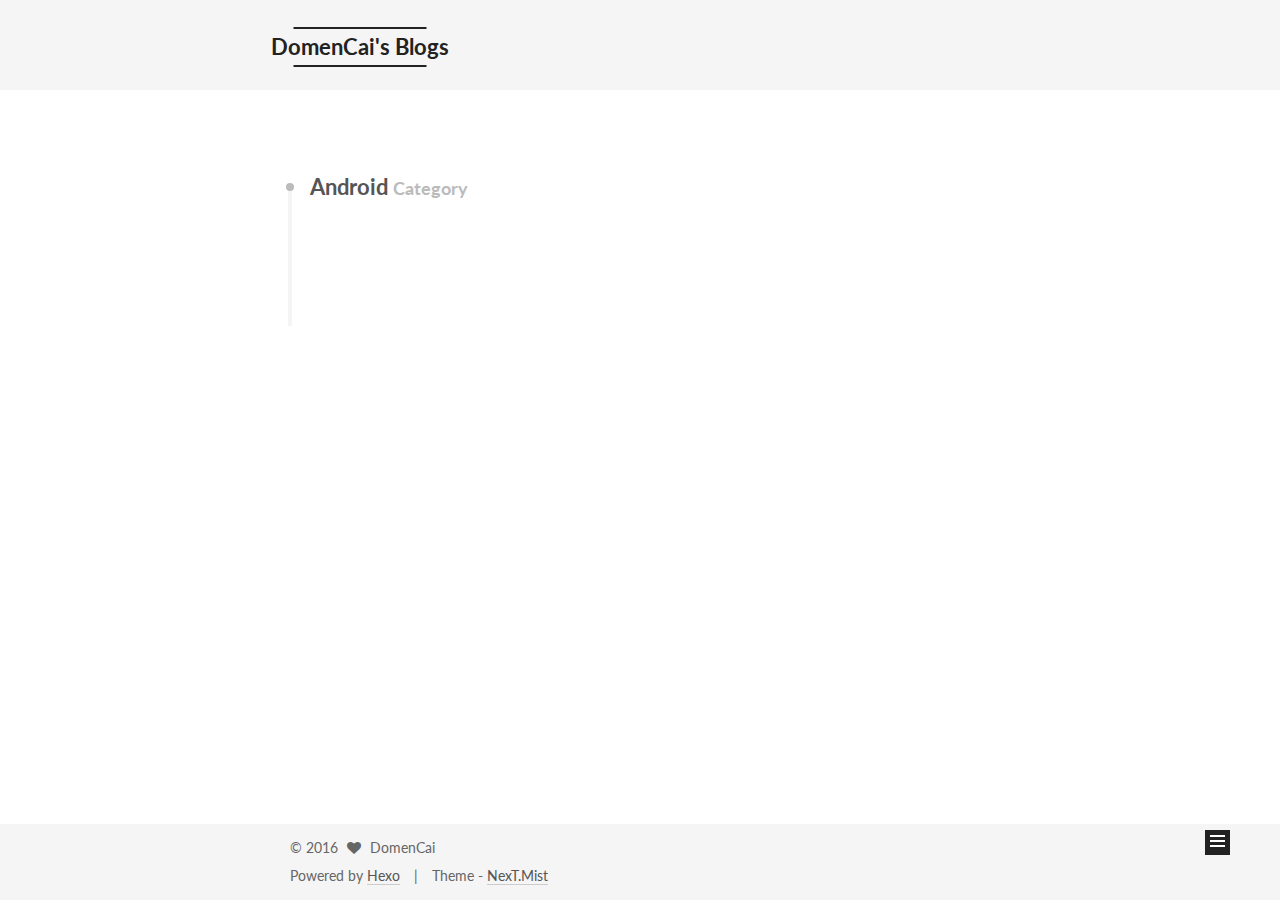
<file: categories/Android/index.html>
<!doctype html>



  


<html class="theme-next mist use-motion">
<head>
  <meta charset="UTF-8"/>
<meta http-equiv="X-UA-Compatible" content="IE=edge,chrome=1" />
<meta name="viewport" content="width=device-width, initial-scale=1, maximum-scale=1"/>



<meta http-equiv="Cache-Control" content="no-transform" />
<meta http-equiv="Cache-Control" content="no-siteapp" />












  
  
  <link href="/vendors/fancybox/source/jquery.fancybox.css?v=2.1.5" rel="stylesheet" type="text/css" />




  
  
  
  

  
    
    
  

  

  

  

  
    
      
    

    
  

  
    
    
    <link href="//fonts.googleapis.com/css?family=Lato:300,300italic,400,400italic,700,700italic|PT Mono:300,300italic,400,400italic,700,700italic&subset=latin,latin-ext" rel="stylesheet" type="text/css">
  






<link href="/vendors/font-awesome/css/font-awesome.min.css?v=4.4.0" rel="stylesheet" type="text/css" />

<link href="/css/main.css?v=5.0.1" rel="stylesheet" type="text/css" />


  <meta name="keywords" content="Hexo, NexT" />








  <link rel="shortcut icon" type="image/x-icon" href="/favicon.ico?v=5.0.1" />






<meta name="description" content="聪明活泼，乐于助人，成绩优秀，团结同学">
<meta property="og:type" content="website">
<meta property="og:title" content="DomenCai's Blogs">
<meta property="og:url" content="http://yoursite.com/categories/Android/index.html">
<meta property="og:site_name" content="DomenCai's Blogs">
<meta property="og:description" content="聪明活泼，乐于助人，成绩优秀，团结同学">
<meta name="twitter:card" content="summary">
<meta name="twitter:title" content="DomenCai's Blogs">
<meta name="twitter:description" content="聪明活泼，乐于助人，成绩优秀，团结同学">



<script type="text/javascript" id="hexo.configuration">
  var NexT = window.NexT || {};
  var CONFIG = {
    scheme: 'Mist',
    sidebar: {"position":"left","display":"post"},
    fancybox: true,
    motion: true,
    duoshuo: {
      userId: 0,
      author: 'Author'
    }
  };
</script>




  <link rel="canonical" href="http://yoursite.com/categories/Android/"/>

  <title> Category: Android | DomenCai's Blogs </title>
</head>

<body itemscope itemtype="http://schema.org/WebPage" lang="default">

  










  
  
    
  

  <div class="container one-collumn sidebar-position-left  ">
    <div class="headband"></div>

    <header id="header" class="header" itemscope itemtype="http://schema.org/WPHeader">
      <div class="header-inner"><div class="site-meta ">
  

  <div class="custom-logo-site-title">
    <a href="/"  class="brand" rel="start">
      <span class="logo-line-before"><i></i></span>
      <span class="site-title">DomenCai's Blogs</span>
      <span class="logo-line-after"><i></i></span>
    </a>
  </div>
  <p class="site-subtitle"></p>
</div>

<div class="site-nav-toggle">
  <button>
    <span class="btn-bar"></span>
    <span class="btn-bar"></span>
    <span class="btn-bar"></span>
  </button>
</div>

<nav class="site-nav">
  

  
    <ul id="menu" class="menu">
      
        
        <li class="menu-item menu-item-home">
          <a href="/" rel="section">
            
              <i class="menu-item-icon fa fa-fw fa-home"></i> <br />
            
            Home
          </a>
        </li>
      
        
        <li class="menu-item menu-item-about">
          <a href="/about" rel="section">
            
              <i class="menu-item-icon fa fa-fw fa-user"></i> <br />
            
            About
          </a>
        </li>
      
        
        <li class="menu-item menu-item-archives">
          <a href="/archives" rel="section">
            
              <i class="menu-item-icon fa fa-fw fa-archive"></i> <br />
            
            Archives
          </a>
        </li>
      

      
    </ul>
  

  
</nav>

 </div>
    </header>

    <main id="main" class="main">
      <div class="main-inner">
        <div class="content-wrap">
          <div id="content" class="content">
            

  <section id="posts" class="posts-collapse">
    <div class="collection-title">
      <h2 >
        Android
        <small>Category</small>
      </h2>
    </div>

    
      

  <article class="post post-type-normal" itemscope itemtype="http://schema.org/Article">
    <header class="post-header">

      <h1 class="post-title">
        
            <a class="post-title-link" href="/2016/06/24/Android vector 标签 pathData 详解/" itemprop="url">
              
                <span itemprop="name">Android vector 标签 pathData 详解</span>
              
            </a>
        
      </h1>

      <div class="post-meta">
        <time class="post-time" itemprop="dateCreated"
              datetime="2016-06-24T12:55:29+08:00"
              content="2016-06-24" >
          06-24
        </time>
      </div>

    </header>
  </article>


    
  </section>

  



          </div>
          


          

        </div>
        
          
  
  <div class="sidebar-toggle">
    <div class="sidebar-toggle-line-wrap">
      <span class="sidebar-toggle-line sidebar-toggle-line-first"></span>
      <span class="sidebar-toggle-line sidebar-toggle-line-middle"></span>
      <span class="sidebar-toggle-line sidebar-toggle-line-last"></span>
    </div>
  </div>

  <aside id="sidebar" class="sidebar">
    <div class="sidebar-inner">

      

      

      <section class="site-overview sidebar-panel  sidebar-panel-active ">
        <div class="site-author motion-element" itemprop="author" itemscope itemtype="http://schema.org/Person">
          <img class="site-author-image" itemprop="image"
               src="/images/avatar.jpg"
               alt="DomenCai" />
          <p class="site-author-name" itemprop="name">DomenCai</p>
          <p class="site-description motion-element" itemprop="description">聪明活泼，乐于助人，成绩优秀，团结同学</p>
        </div>
        <nav class="site-state motion-element">
          <div class="site-state-item site-state-posts">
            <a href="/archives">
              <span class="site-state-item-count">1</span>
              <span class="site-state-item-name">posts</span>
            </a>
          </div>

          
            <div class="site-state-item site-state-categories">
              
                <span class="site-state-item-count">1</span>
                <span class="site-state-item-name">categories</span>
              
            </div>
          

          

        </nav>

        

        <div class="links-of-author motion-element">
          
            
              <span class="links-of-author-item">
                <a href="https://github.com/DomenCai" target="_blank" title="GitHub">
                  
                    <i class="fa fa-fw fa-github"></i>
                  
                  GitHub
                </a>
              </span>
            
              <span class="links-of-author-item">
                <a href="http://weibo.com/cdm665645?is_hot=1" target="_blank" title="微博">
                  
                    <i class="fa fa-fw fa-globe"></i>
                  
                  微博
                </a>
              </span>
            
              <span class="links-of-author-item">
                <a href="http://www.jianshu.com/users/ffc32e2617e0/latest_articles" target="_blank" title="简书">
                  
                    <i class="fa fa-fw fa-globe"></i>
                  
                  简书
                </a>
              </span>
            
          
        </div>

        
        

        
        

      </section>

      

    </div>
  </aside>


        
      </div>
    </main>

    <footer id="footer" class="footer">
      <div class="footer-inner">
        <div class="copyright" >
  
  &copy; 
  <span itemprop="copyrightYear">2016</span>
  <span class="with-love">
    <i class="fa fa-heart"></i>
  </span>
  <span class="author" itemprop="copyrightHolder">DomenCai</span>
</div>

<div class="powered-by">
  Powered by <a class="theme-link" href="http://hexo.io">Hexo</a>
</div>

<div class="theme-info">
  Theme -
  <a class="theme-link" href="https://github.com/iissnan/hexo-theme-next">
    NexT.Mist
  </a>
</div>

        

        
      </div>
    </footer>

    <div class="back-to-top">
      <i class="fa fa-arrow-up"></i>
    </div>
  </div>

  

<script type="text/javascript">
  if (Object.prototype.toString.call(window.Promise) !== '[object Function]') {
    window.Promise = null;
  }
</script>









  



  
  <script type="text/javascript" src="/vendors/jquery/index.js?v=2.1.3"></script>

  
  <script type="text/javascript" src="/vendors/fastclick/lib/fastclick.min.js?v=1.0.6"></script>

  
  <script type="text/javascript" src="/vendors/jquery_lazyload/jquery.lazyload.js?v=1.9.7"></script>

  
  <script type="text/javascript" src="/vendors/velocity/velocity.min.js?v=1.2.1"></script>

  
  <script type="text/javascript" src="/vendors/velocity/velocity.ui.min.js?v=1.2.1"></script>

  
  <script type="text/javascript" src="/vendors/fancybox/source/jquery.fancybox.pack.js?v=2.1.5"></script>


  


  <script type="text/javascript" src="/js/src/utils.js?v=5.0.1"></script>

  <script type="text/javascript" src="/js/src/motion.js?v=5.0.1"></script>



  
  

  

  


  <script type="text/javascript" src="/js/src/bootstrap.js?v=5.0.1"></script>



  



  




  
  

  

  

  

</body>
</html>
</file>
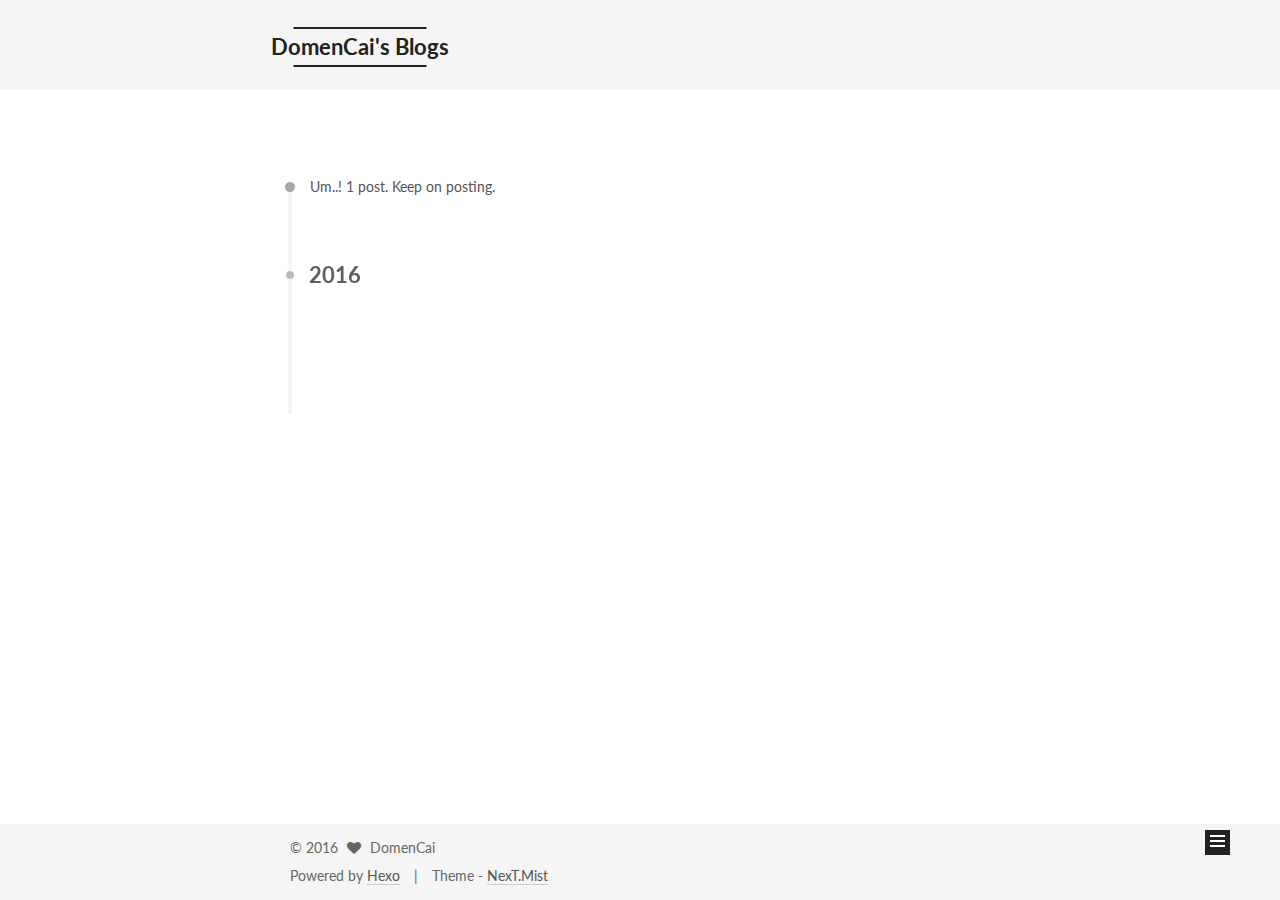
<file: archives/2016/06/index.html>
<!doctype html>



  


<html class="theme-next mist use-motion">
<head>
  <meta charset="UTF-8"/>
<meta http-equiv="X-UA-Compatible" content="IE=edge,chrome=1" />
<meta name="viewport" content="width=device-width, initial-scale=1, maximum-scale=1"/>



<meta http-equiv="Cache-Control" content="no-transform" />
<meta http-equiv="Cache-Control" content="no-siteapp" />












  
  
  <link href="/vendors/fancybox/source/jquery.fancybox.css?v=2.1.5" rel="stylesheet" type="text/css" />




  
  
  
  

  
    
    
  

  

  

  

  
    
      
    

    
  

  
    
    
    <link href="//fonts.googleapis.com/css?family=Lato:300,300italic,400,400italic,700,700italic|PT Mono:300,300italic,400,400italic,700,700italic&subset=latin,latin-ext" rel="stylesheet" type="text/css">
  






<link href="/vendors/font-awesome/css/font-awesome.min.css?v=4.4.0" rel="stylesheet" type="text/css" />

<link href="/css/main.css?v=5.0.1" rel="stylesheet" type="text/css" />


  <meta name="keywords" content="Hexo, NexT" />








  <link rel="shortcut icon" type="image/x-icon" href="/favicon.ico?v=5.0.1" />






<meta name="description" content="聪明活泼，乐于助人，成绩优秀，团结同学">
<meta property="og:type" content="website">
<meta property="og:title" content="DomenCai's Blogs">
<meta property="og:url" content="http://yoursite.com/archives/2016/06/index.html">
<meta property="og:site_name" content="DomenCai's Blogs">
<meta property="og:description" content="聪明活泼，乐于助人，成绩优秀，团结同学">
<meta name="twitter:card" content="summary">
<meta name="twitter:title" content="DomenCai's Blogs">
<meta name="twitter:description" content="聪明活泼，乐于助人，成绩优秀，团结同学">



<script type="text/javascript" id="hexo.configuration">
  var NexT = window.NexT || {};
  var CONFIG = {
    scheme: 'Mist',
    sidebar: {"position":"left","display":"post"},
    fancybox: true,
    motion: true,
    duoshuo: {
      userId: 0,
      author: 'Author'
    }
  };
</script>




  <link rel="canonical" href="http://yoursite.com/archives/2016/06/"/>

  <title> Archive | DomenCai's Blogs </title>
</head>

<body itemscope itemtype="http://schema.org/WebPage" lang="default">

  










  
  
    
  

  <div class="container one-collumn sidebar-position-left  page-archive  ">
    <div class="headband"></div>

    <header id="header" class="header" itemscope itemtype="http://schema.org/WPHeader">
      <div class="header-inner"><div class="site-meta ">
  

  <div class="custom-logo-site-title">
    <a href="/"  class="brand" rel="start">
      <span class="logo-line-before"><i></i></span>
      <span class="site-title">DomenCai's Blogs</span>
      <span class="logo-line-after"><i></i></span>
    </a>
  </div>
  <p class="site-subtitle"></p>
</div>

<div class="site-nav-toggle">
  <button>
    <span class="btn-bar"></span>
    <span class="btn-bar"></span>
    <span class="btn-bar"></span>
  </button>
</div>

<nav class="site-nav">
  

  
    <ul id="menu" class="menu">
      
        
        <li class="menu-item menu-item-home">
          <a href="/" rel="section">
            
              <i class="menu-item-icon fa fa-fw fa-home"></i> <br />
            
            Home
          </a>
        </li>
      
        
        <li class="menu-item menu-item-about">
          <a href="/about" rel="section">
            
              <i class="menu-item-icon fa fa-fw fa-user"></i> <br />
            
            About
          </a>
        </li>
      
        
        <li class="menu-item menu-item-archives">
          <a href="/archives" rel="section">
            
              <i class="menu-item-icon fa fa-fw fa-archive"></i> <br />
            
            Archives
          </a>
        </li>
      

      
    </ul>
  

  
</nav>

 </div>
    </header>

    <main id="main" class="main">
      <div class="main-inner">
        <div class="content-wrap">
          <div id="content" class="content">
            

  <section id="posts" class="posts-collapse">
    <span class="archive-move-on"></span>

    <span class="archive-page-counter">
      
      
      
        
      
      Um..! 1 post. Keep on posting.
    </span>

    

      
      
      

      
        
        <div class="collection-title">
          <h2 class="archive-year motion-element" id="archive-year-2016">2016</h2>
        </div>
      
      

      

  <article class="post post-type-normal" itemscope itemtype="http://schema.org/Article">
    <header class="post-header">

      <h1 class="post-title">
        
            <a class="post-title-link" href="/2016/06/24/Android vector 标签 pathData 详解/" itemprop="url">
              
                <span itemprop="name">Android vector 标签 pathData 详解</span>
              
            </a>
        
      </h1>

      <div class="post-meta">
        <time class="post-time" itemprop="dateCreated"
              datetime="2016-06-24T12:55:29+08:00"
              content="2016-06-24" >
          06-24
        </time>
      </div>

    </header>
  </article>



    

  </section>

  



          </div>
          


          

        </div>
        
          
  
  <div class="sidebar-toggle">
    <div class="sidebar-toggle-line-wrap">
      <span class="sidebar-toggle-line sidebar-toggle-line-first"></span>
      <span class="sidebar-toggle-line sidebar-toggle-line-middle"></span>
      <span class="sidebar-toggle-line sidebar-toggle-line-last"></span>
    </div>
  </div>

  <aside id="sidebar" class="sidebar">
    <div class="sidebar-inner">

      

      

      <section class="site-overview sidebar-panel  sidebar-panel-active ">
        <div class="site-author motion-element" itemprop="author" itemscope itemtype="http://schema.org/Person">
          <img class="site-author-image" itemprop="image"
               src="/images/avatar.jpg"
               alt="DomenCai" />
          <p class="site-author-name" itemprop="name">DomenCai</p>
          <p class="site-description motion-element" itemprop="description">聪明活泼，乐于助人，成绩优秀，团结同学</p>
        </div>
        <nav class="site-state motion-element">
          <div class="site-state-item site-state-posts">
            <a href="/archives">
              <span class="site-state-item-count">1</span>
              <span class="site-state-item-name">posts</span>
            </a>
          </div>

          
            <div class="site-state-item site-state-categories">
              
                <span class="site-state-item-count">1</span>
                <span class="site-state-item-name">categories</span>
              
            </div>
          

          

        </nav>

        

        <div class="links-of-author motion-element">
          
            
              <span class="links-of-author-item">
                <a href="https://github.com/DomenCai" target="_blank" title="GitHub">
                  
                    <i class="fa fa-fw fa-github"></i>
                  
                  GitHub
                </a>
              </span>
            
              <span class="links-of-author-item">
                <a href="http://weibo.com/cdm665645?is_hot=1" target="_blank" title="微博">
                  
                    <i class="fa fa-fw fa-globe"></i>
                  
                  微博
                </a>
              </span>
            
              <span class="links-of-author-item">
                <a href="http://www.jianshu.com/users/ffc32e2617e0/latest_articles" target="_blank" title="简书">
                  
                    <i class="fa fa-fw fa-globe"></i>
                  
                  简书
                </a>
              </span>
            
          
        </div>

        
        

        
        

      </section>

      

    </div>
  </aside>


        
      </div>
    </main>

    <footer id="footer" class="footer">
      <div class="footer-inner">
        <div class="copyright" >
  
  &copy; 
  <span itemprop="copyrightYear">2016</span>
  <span class="with-love">
    <i class="fa fa-heart"></i>
  </span>
  <span class="author" itemprop="copyrightHolder">DomenCai</span>
</div>

<div class="powered-by">
  Powered by <a class="theme-link" href="http://hexo.io">Hexo</a>
</div>

<div class="theme-info">
  Theme -
  <a class="theme-link" href="https://github.com/iissnan/hexo-theme-next">
    NexT.Mist
  </a>
</div>

        

        
      </div>
    </footer>

    <div class="back-to-top">
      <i class="fa fa-arrow-up"></i>
    </div>
  </div>

  

<script type="text/javascript">
  if (Object.prototype.toString.call(window.Promise) !== '[object Function]') {
    window.Promise = null;
  }
</script>









  



  
  <script type="text/javascript" src="/vendors/jquery/index.js?v=2.1.3"></script>

  
  <script type="text/javascript" src="/vendors/fastclick/lib/fastclick.min.js?v=1.0.6"></script>

  
  <script type="text/javascript" src="/vendors/jquery_lazyload/jquery.lazyload.js?v=1.9.7"></script>

  
  <script type="text/javascript" src="/vendors/velocity/velocity.min.js?v=1.2.1"></script>

  
  <script type="text/javascript" src="/vendors/velocity/velocity.ui.min.js?v=1.2.1"></script>

  
  <script type="text/javascript" src="/vendors/fancybox/source/jquery.fancybox.pack.js?v=2.1.5"></script>


  


  <script type="text/javascript" src="/js/src/utils.js?v=5.0.1"></script>

  <script type="text/javascript" src="/js/src/motion.js?v=5.0.1"></script>



  
  

  
  
    <script type="text/javascript" id="motion.page.archive">
      $('.archive-year').velocity('transition.slideLeftIn');
    </script>
  


  


  <script type="text/javascript" src="/js/src/bootstrap.js?v=5.0.1"></script>



  



  




  
  

  

  

  

</body>
</html>
</file>
<file: css/main.css>
/* normalize.css v3.0.2 | MIT License | git.io/normalize */
html {
  font-family: sans-serif; /* 1 */
  -ms-text-size-adjust: 100%; /* 2 */
  -webkit-text-size-adjust: 100%; /* 2 */
}
body {
  margin: 0;
}
article,
aside,
details,
figcaption,
figure,
footer,
header,
hgroup,
main,
menu,
nav,
section,
summary {
  display: block;
}
audio,
canvas,
progress,
video {
  display: inline-block; /* 1 */
  vertical-align: baseline; /* 2 */
}
audio:not([controls]) {
  display: none;
  height: 0;
}
[hidden],
template {
  display: none;
}
a {
  background-color: transparent;
}
a:active,
a:hover {
  outline: 0;
}
abbr[title] {
  border-bottom: 1px dotted;
}
b,
strong {
  font-weight: bold;
}
dfn {
  font-style: italic;
}
h1 {
  font-size: 2em;
  margin: 0.67em 0;
}
mark {
  background: #ff0;
  color: #000;
}
small {
  font-size: 80%;
}
sub,
sup {
  font-size: 75%;
  line-height: 0;
  position: relative;
  vertical-align: baseline;
}
sup {
  top: -0.5em;
}
sub {
  bottom: -0.25em;
}
img {
  border: 0;
}
svg:not(:root) {
  overflow: hidden;
}
figure {
  margin: 1em 40px;
}
hr {
  -moz-box-sizing: content-box;
  box-sizing: content-box;
  height: 0;
}
pre {
  overflow: auto;
}
code,
kbd,
pre,
samp {
  font-family: monospace, monospace;
  font-size: 1em;
}
button,
input,
optgroup,
select,
textarea {
  color: inherit; /* 1 */
  font: inherit; /* 2 */
  margin: 0; /* 3 */
}
button {
  overflow: visible;
}
button,
select {
  text-transform: none;
}
button,
html input[type="button"],
input[type="reset"],
input[type="submit"] {
  -webkit-appearance: button; /* 2 */
  cursor: pointer; /* 3 */
}
button[disabled],
html input[disabled] {
  cursor: default;
}
button::-moz-focus-inner,
input::-moz-focus-inner {
  border: 0;
  padding: 0;
}
input {
  line-height: normal;
}
input[type="checkbox"],
input[type="radio"] {
  box-sizing: border-box; /* 1 */
  padding: 0; /* 2 */
}
input[type="number"]::-webkit-inner-spin-button,
input[type="number"]::-webkit-outer-spin-button {
  height: auto;
}
input[type="search"] {
  -webkit-appearance: textfield; /* 1 */
  -moz-box-sizing: content-box;
  -webkit-box-sizing: content-box; /* 2 */
  box-sizing: content-box;
}
input[type="search"]::-webkit-search-cancel-button,
input[type="search"]::-webkit-search-decoration {
  -webkit-appearance: none;
}
fieldset {
  border: 1px solid #c0c0c0;
  margin: 0 2px;
  padding: 0.35em 0.625em 0.75em;
}
legend {
  border: 0; /* 1 */
  padding: 0; /* 2 */
}
textarea {
  overflow: auto;
}
optgroup {
  font-weight: bold;
}
table {
  border-collapse: collapse;
  border-spacing: 0;
}
td,
th {
  padding: 0;
}
::selection {
  background: #262a30;
  color: #fff;
}
body {
  position: relative;
  font-family: 'Lato', "PingFang SC", "Microsoft YaHei", sans-serif;
  font-size: 14px;
  line-height: 2;
  color: #555;
  background: #fff;
}
@media (max-width: 767px) {
  body {
    padding-right: 0 !important;
  }
}
@media (min-width: 768px) and (max-width: 991px) {
  body {
    padding-right: 0 !important;
  }
}
@media (min-width: 1600px) {
  body {
    font-size: 16px;
  }
}
h1,
h2,
h3,
h4,
h5,
h6 {
  margin: 0;
  padding: 0;
  font-weight: bold;
  line-height: 1.5;
  font-family: 'Lato', "PingFang SC", "Microsoft YaHei", sans-serif;
}
h2,
h3,
h4,
h5,
h6 {
  margin: 20px 0 15px;
}
h1 {
  font-size: 24px;
}
@media (max-width: 767px) {
  h1 {
    font-size: 20px;
  }
}
h2 {
  font-size: 22px;
}
@media (max-width: 767px) {
  h2 {
    font-size: 18px;
  }
}
h3 {
  font-size: 20px;
}
@media (max-width: 767px) {
  h3 {
    font-size: 16px;
  }
}
h4 {
  font-size: 18px;
}
@media (max-width: 767px) {
  h4 {
    font-size: 14px;
  }
}
h5 {
  font-size: 16px;
}
@media (max-width: 767px) {
  h5 {
    font-size: 12px;
  }
}
h6 {
  font-size: 14px;
}
@media (max-width: 767px) {
  h6 {
    font-size: 10px;
  }
}
p {
  margin: 0 0 25px 0;
}
a {
  color: #555;
  text-decoration: none;
  border-bottom: 1px solid #999;
  word-wrap: break-word;
}
a:hover {
  color: #222;
  border-bottom-color: #222;
}
ul {
  list-style: none;
}
blockquote {
  margin: 0;
  padding: 0;
}
img {
  display: block;
  margin: auto;
  max-width: 100%;
  height: auto;
}
hr {
  margin: 40px 0;
  height: 3px;
  border: none;
  background-color: #ddd;
  background-image: repeating-linear-gradient(-45deg, #fff, #fff 4px, transparent 4px, transparent 8px);
}
blockquote {
  padding: 0 15px;
  color: #666;
  border-left: 4px solid #ddd;
}
blockquote cite::before {
  content: "-";
  padding: 0 5px;
}
dt {
  font-weight: 700;
}
dd {
  margin: 0;
  padding: 0;
}
.text-left {
  text-align: left;
}
.text-center {
  text-align: center;
}
.text-right {
  text-align: right;
}
.text-justify {
  text-align: justify;
}
.text-nowrap {
  white-space: nowrap;
}
.text-lowercase {
  text-transform: lowercase;
}
.text-uppercase {
  text-transform: uppercase;
}
.text-capitalize {
  text-transform: capitalize;
}
.center-block {
  display: block;
  margin-left: auto;
  margin-right: auto;
}
.clearfix:before,
.clearfix:after {
  content: " ";
  display: table;
}
.clearfix:after {
  clear: both;
}
.pullquote {
  width: 45%;
}
.pullquote.left {
  float: left;
  margin-left: 5px;
  margin-right: 10px;
}
.pullquote.right {
  float: right;
  margin-left: 10px;
  margin-right: 5px;
}
.affix.affix.affix {
  position: fixed;
}
.translation {
  margin-top: -20px;
  font-size: 14px;
  color: #999;
}
.scrollbar-measure {
  width: 100px;
  height: 100px;
  overflow: scroll;
  position: absolute;
  top: -9999px;
}
.use-motion .motion-element {
  opacity: 0;
}
#local-search-input {
  padding: 3px;
  border: none;
  text-indent: 14px;
  border-radius: 0;
  width: 140px;
  outline: none;
  border-bottom: 1px solid #999;
  background: inherit;
  opacity: 0.5;
}
#local-search-input:focus {
  opacity: 1;
}
.search-icon {
  position: absolute;
  top: 9px;
}
table {
  margin: 20px 0;
  width: 100%;
  border-collapse: collapse;
  border-spacing: 0;
  border: 1px solid #ddd;
  font-size: 14px;
  table-layout: fixed;
  word-wrap: break-all;
}
table>tbody>tr:nth-of-type(odd) {
  background-color: #f9f9f9;
}
table>tbody>tr:hover {
  background-color: #f5f5f5;
}
caption,
th,
td {
  padding: 8px;
  text-align: left;
  vertical-align: middle;
  font-weight: normal;
}
th,
td {
  border-bottom: 3px solid #ddd;
  border-right: 1px solid #eee;
}
th {
  padding-bottom: 10px;
  font-weight: 700;
}
td {
  border-bottom-width: 1px;
}
html,
body {
  height: 100%;
}
.container {
  position: relative;
  min-height: 100%;
}
.header-inner {
  margin: 0 auto;
  padding: 100px 0 70px;
  width: 700px;
}
@media (min-width: 1600px) {
  .container .header-inner {
    width: 900px;
  }
}
.main {
  padding-bottom: 150px;
}
.main-inner {
  margin: 0 auto;
  width: 700px;
}
@media (min-width: 1600px) {
  .container .main-inner {
    width: 900px;
  }
}
.footer {
  position: absolute;
  left: 0;
  bottom: 0;
  width: 100%;
  min-height: 50px;
}
.footer-inner {
  box-sizing: border-box;
  margin: 20px auto;
  width: 700px;
}
@media (min-width: 1600px) {
  .container .footer-inner {
    width: 900px;
  }
}
pre,
.highlight {
  overflow: auto;
  margin: 20px 0;
  padding: 15px;
  font-size: 13px;
  color: #ccc;
  background: #2d2d2d;
  line-height: 1.6;
}
pre,
code {
  font-family: 'PT Mono', consolas, Menlo, "PingFang SC", "Microsoft YaHei", monospace;
}
code {
  padding: 2px 4px;
  word-break: break-all;
  color: #555;
  background: #eee;
  border-radius: 4px;
  font-size: 13px;
}
pre code {
  padding: 0;
  color: #ccc;
  background: none;
  text-shadow: none;
}
.highlight pre {
  border: none;
  margin: 0;
  padding: 1px;
}
.highlight table {
  margin: 0;
  width: auto;
  border: none;
}
.highlight td {
  border: none;
  padding: 0;
}
.highlight figcaption {
  font-size: 1em;
  color: #ccc;
  line-height: 1em;
  margin-bottom: 1em;
}
.highlight figcaption:before,
.highlight figcaption:after {
  content: " ";
  display: table;
}
.highlight figcaption:after {
  clear: both;
}
.highlight figcaption a {
  float: right;
  color: #ccc;
}
.highlight figcaption a:hover {
  border-bottom-color: #ccc;
}
.highlight .gutter pre {
  color: #666;
  text-align: right;
  padding-right: 20px;
}
.highlight .line {
  height: 20px;
}
.gist table {
  width: auto;
}
.gist table td {
  border: none;
}
pre .comment {
  color: #999;
}
pre .variable,
pre .attribute,
pre .tag,
pre .regexp,
pre .ruby .constant,
pre .xml .tag .title,
pre .xml .pi,
pre .xml .doctype,
pre .html .doctype,
pre .css .id,
pre .css .class,
pre .css .pseudo {
  color: #f2777a;
}
pre .number,
pre .preprocessor,
pre .built_in,
pre .literal,
pre .params,
pre .constant,
pre .command {
  color: #f99157;
}
pre .ruby .class .title,
pre .css .rules .attribute,
pre .string,
pre .value,
pre .inheritance,
pre .header,
pre .ruby .symbol,
pre .xml .cdata,
pre .special,
pre .number,
pre .formula {
  color: #9c9;
}
pre .title,
pre .css .hexcolor {
  color: #6cc;
}
pre .function,
pre .python .decorator,
pre .python .title,
pre .ruby .function .title,
pre .ruby .title .keyword,
pre .perl .sub,
pre .javascript .title,
pre .coffeescript .title {
  color: #69c;
}
pre .keyword,
pre .javascript .function {
  color: #c9c;
}
.full-image.full-image.full-image {
  border: none;
  max-width: 100%;
  width: auto;
  margin: 20px auto;
}
@media (min-width: 992px) {
  .full-image.full-image.full-image {
    max-width: none;
    width: 126%;
    margin: 0 -13%;
  }
}
.blockquote-center,
.page-home .post-type-quote blockquote,
.page-post-detail .post-type-quote blockquote {
  position: relative;
  margin: 40px 0;
  padding: 0;
  border-left: none;
  text-align: center;
}
.blockquote-center::before,
.page-home .post-type-quote blockquote::before,
.page-post-detail .post-type-quote blockquote::before,
.blockquote-center::after,
.page-home .post-type-quote blockquote::after,
.page-post-detail .post-type-quote blockquote::after {
  position: absolute;
  content: ' ';
  display: block;
  width: 100%;
  height: 24px;
  opacity: 0.2;
  background-repeat: no-repeat;
  background-position: 0 -6px;
  background-size: 22px 22px;
}
.blockquote-center::before,
.page-home .post-type-quote blockquote::before,
.page-post-detail .post-type-quote blockquote::before {
  top: -20px;
  background-image: url("../images/quote-l.svg");
  border-top: 1px solid #ccc;
}
.blockquote-center::after,
.page-home .post-type-quote blockquote::after,
.page-post-detail .post-type-quote blockquote::after {
  bottom: -20px;
  background-image: url("../images/quote-r.svg");
  border-bottom: 1px solid #ccc;
  background-position: 100% 8px;
}
.blockquote-center p,
.page-home .post-type-quote blockquote p,
.page-post-detail .post-type-quote blockquote p,
.blockquote-center div,
.page-home .post-type-quote blockquote div,
.page-post-detail .post-type-quote blockquote div {
  text-align: center;
}
.post .post-body .group-picture img {
  box-sizing: border-box;
  padding: 0 3px;
  border: none;
}
.post .group-picture-row {
  overflow: hidden;
  margin-top: 6px;
}
.post .group-picture-row:first-child {
  margin-top: 0;
}
.post .group-picture-column {
  float: left;
}
.page-post-detail .post-body .group-picture-column {
  float: none;
  margin-top: 10px;
  width: auto !important;
}
.page-post-detail .post-body .group-picture-column img {
  margin: 0 auto;
}
.page-archive .group-picture-container {
  overflow: hidden;
}
.page-archive .group-picture-row {
  float: left;
}
.page-archive .group-picture-row:first-child {
  margin-top: 6px;
}
.page-archive .group-picture-column {
  max-width: 150px;
  max-height: 150px;
}
.btn {
  display: inline-block;
  padding: 0 20px;
  font-size: 14px;
  color: #fff;
  background: #222;
  border: 2px solid #222;
  text-decoration: none;
  border-radius: 0;
  transition-property: background-color;
  transition-duration: 0.2s;
  transition-timing-function: ease-in-out;
  transition-delay: 0s;
}
.btn:hover,
.post-more-link .btn:hover {
  border-color: #222;
  color: #222;
  background: #fff;
}
.btn-bar {
  display: block;
  width: 22px;
  height: 2px;
  background: #555;
  border-radius: 1px;
}
.btn-bar+.btn-bar {
  margin-top: 4px;
}
.pagination {
  margin: 120px 0 40px;
  text-align: center;
  border-top: 1px solid #eee;
}
.page-number-basic,
.pagination .prev,
.pagination .next,
.pagination .page-number,
.pagination .space {
  display: inline-block;
  position: relative;
  top: -1px;
  margin: 0 10px;
  padding: 0 10px;
  line-height: 30px;
}
@media (max-width: 767px) {
  .page-number-basic,
  .pagination .prev,
  .pagination .next,
  .pagination .page-number,
  .pagination .space {
    margin: 0 5px;
  }
}
.pagination .prev,
.pagination .next,
.pagination .page-number {
  border-bottom: 0;
  border-top: 1px solid #eee;
  transition-property: border-color;
  transition-duration: 0.2s;
  transition-timing-function: ease-in-out;
  transition-delay: 0s;
}
.pagination .prev:hover,
.pagination .next:hover,
.pagination .page-number:hover {
  border-top-color: #222;
}
.pagination .space {
  padding: 0;
  margin: 0;
}
.pagination .prev {
  margin-left: 0;
}
.pagination .next {
  margin-right: 0;
}
.pagination .page-number.current {
  color: #fff;
  background: #ccc;
  border-top-color: #ccc;
}
@media (max-width: 767px) {
  .pagination {
    border-top: none;
  }
  .pagination .prev,
  .pagination .next,
  .pagination .page-number {
    margin-bottom: 10px;
    border-top: 0;
    border-bottom: 1px solid #eee;
  }
  .pagination .prev:hover,
  .pagination .next:hover,
  .pagination .page-number:hover {
    border-bottom-color: #222;
  }
}
.comments {
  margin: 60px 20px 0;
}
.tag-cloud {
  text-align: center;
}
.tag-cloud a {
  display: inline-block;
  margin: 10px;
}
.back-to-top {
  box-sizing: border-box;
  position: fixed;
  bottom: -100px;
  right: 50px;
  z-index: 1050;
  padding: 0 6px;
  width: 25px;
  background: #222;
  font-size: 12px;
  opacity: 1;
  color: #fff;
  cursor: pointer;
  text-align: center;
  -webkit-transform: translateZ(0);
  transition-property: bottom;
  transition-duration: 0.2s;
  transition-timing-function: ease-in-out;
  transition-delay: 0s;
}
@media (max-width: 767px) {
  .back-to-top {
    display: none;
  }
}
@media (min-width: 768px) and (max-width: 991px) {
  .back-to-top {
    display: none;
  }
}
.back-to-top.back-to-top-on {
  bottom: 19px;
}
.header {
  background: #fff;
}
.header-inner {
  position: relative;
}
.headband {
  height: 3px;
  background: #222;
}
.site-meta {
  margin: 0;
  text-align: left;
}
@media (max-width: 767px) {
  .site-meta {
    text-align: center;
  }
}
.brand {
  position: relative;
  display: inline-block;
  padding: 0 40px;
  color: #222;
  background: #222;
  border-bottom: none;
}
.brand:hover {
  color: #222;
}
.logo {
  display: inline-block;
  margin-right: 5px;
  line-height: 36px;
  vertical-align: top;
}
.site-title {
  display: inline-block;
  vertical-align: top;
  line-height: 36px;
  font-size: 20px;
  font-weight: normal;
  font-family: 'Lato', "PingFang SC", "Microsoft YaHei", sans-serif;
}
.site-subtitle {
  margin-top: 10px;
  font-size: 13px;
  color: #999;
}
.use-motion .brand {
  opacity: 0;
}
.use-motion .logo,
.use-motion .site-title,
.use-motion .site-subtitle {
  opacity: 0;
  position: relative;
  top: -10px;
}
.site-nav-toggle {
  display: none;
  position: absolute;
  top: 10px;
  left: 10px;
}
@media (max-width: 767px) {
  .site-nav-toggle {
    display: block;
  }
}
.site-nav-toggle button {
  margin-top: 2px;
  padding: 9px 10px;
  background: transparent;
  border: none;
}
@media (max-width: 767px) {
  .site-nav {
    display: none;
    margin: 0 -10px;
    padding: 0 10px;
    clear: both;
    border-top: 1px solid #ddd;
  }
}
@media (min-width: 768px) and (max-width: 991px) {
  .site-nav {
    display: block !important;
  }
}
@media (min-width: 992px) {
  .site-nav {
    display: block !important;
  }
}
.menu {
  margin-top: 20px;
  padding-left: 0;
  text-align: center;
}
.menu .menu-item {
  display: inline-block;
  margin: 0 10px;
}
@media screen and (max-width: 767px) {
  .menu .menu-item {
    margin-top: 10px;
  }
}
.menu .menu-item a {
  display: block;
  font-size: 13px;
  text-transform: capitalize;
  line-height: inherit;
  border-bottom: 1px solid transparent;
  transition-property: border-color;
  transition-duration: 0.2s;
  transition-timing-function: ease-in-out;
  transition-delay: 0s;
}
.menu .menu-item a:hover {
  border-bottom-color: #222;
}
.menu .menu-item .fa {
  margin-right: 5px;
}
.use-motion .menu-item {
  opacity: 0;
}
.post-body {
  font-family: 'Lato', "PingFang SC", "Microsoft YaHei", sans-serif;
}
@media (max-width: 767px) {
  .post-body {
    word-break: break-word;
  }
}
.post-body .fancybox img {
  display: block !important;
  margin: 0 auto;
  cursor: pointer;
  cursor: zoom-in;
  cursor: -webkit-zoom-in;
}
.post-body .image-caption,
.post-body .figure .caption {
  margin: 10px auto 15px;
  text-align: center;
  font-size: 14px;
  color: #999;
  font-weight: bold;
  line-height: 1;
}
.post-sticky-flag {
  display: inline-block;
  font-size: 16px;
  -ms-transform: rotate(30deg);
  -webkit-transform: rotate(30deg);
  -moz-transform: rotate(30deg);
  -ms-transform: rotate(30deg);
  -o-transform: rotate(30deg);
  transform: rotate(30deg);
}
.posts-expand {
  padding-top: 40px;
}
@media (max-width: 767px) {
  .posts-expand {
    margin: 0 20px;
  }
  .post-body pre,
  .post-body .highlight {
    padding: 10px;
  }
  .post-body pre .gutter pre,
  .post-body .highlight .gutter pre {
    padding-right: 10px;
  }
}
@media (min-width: 992px) {
  .posts-expand .post-body {
    text-align: justify;
  }
}
.posts-expand .post-body h2,
.posts-expand .post-body h3,
.posts-expand .post-body h4,
.posts-expand .post-body h5,
.posts-expand .post-body h6 {
  padding-top: 10px;
}
.posts-expand .post-body h2 .header-anchor,
.posts-expand .post-body h3 .header-anchor,
.posts-expand .post-body h4 .header-anchor,
.posts-expand .post-body h5 .header-anchor,
.posts-expand .post-body h6 .header-anchor {
  float: right;
  margin-left: 10px;
  color: #ccc;
  border-bottom-style: none;
  visibility: hidden;
}
.posts-expand .post-body h2 .header-anchor:hover,
.posts-expand .post-body h3 .header-anchor:hover,
.posts-expand .post-body h4 .header-anchor:hover,
.posts-expand .post-body h5 .header-anchor:hover,
.posts-expand .post-body h6 .header-anchor:hover {
  color: inherit;
}
.posts-expand .post-body h2:hover .header-anchor,
.posts-expand .post-body h3:hover .header-anchor,
.posts-expand .post-body h4:hover .header-anchor,
.posts-expand .post-body h5:hover .header-anchor,
.posts-expand .post-body h6:hover .header-anchor {
  visibility: visible;
}
.posts-expand .post-body ul li {
  list-style: circle;
}
.posts-expand .post-body img {
  box-sizing: border-box;
  margin: auto;
  padding: 3px;
  border: 1px solid #ddd;
}
.posts-expand .fancybox img {
  margin: 0 auto;
}
@media (max-width: 767px) {
  .posts-collapse {
    margin: 0 20px;
  }
  .posts-collapse .post-title,
  .posts-collapse .post-meta {
    display: block;
    width: auto;
    text-align: left;
  }
}
.posts-collapse {
  position: relative;
  z-index: 1010;
  margin-left: 0;
}
.posts-collapse::after {
  content: " ";
  position: absolute;
  top: 20px;
  left: 0;
  margin-left: -2px;
  width: 4px;
  height: 100%;
  background: #f5f5f5;
  z-index: -1;
}
@media (max-width: 767px) {
  .posts-collapse {
    margin: 0 20px;
  }
}
.posts-collapse .collection-title {
  position: relative;
  margin: 60px 0;
}
.posts-collapse .collection-title h2 {
  margin-left: 20px;
}
.posts-collapse .collection-title small {
  color: #bbb;
}
.posts-collapse .collection-title::before {
  content: " ";
  position: absolute;
  left: 0;
  top: 50%;
  margin-left: -4px;
  margin-top: -4px;
  width: 8px;
  height: 8px;
  background: #bbb;
  border-radius: 50%;
}
.posts-collapse .post {
  margin: 30px 0;
}
.posts-collapse .post-header {
  position: relative;
  transition-duration: 0.2s;
  transition-timing-function: ease-in-out;
  transition-delay: 0s;
  transition-property: border;
  border-bottom: 1px dashed #ccc;
}
.posts-collapse .post-header::before {
  content: " ";
  position: absolute;
  left: 0;
  top: 12px;
  width: 6px;
  height: 6px;
  margin-left: -4px;
  background: #bbb;
  border-radius: 50%;
  border: 1px solid #fff;
  transition-duration: 0.2s;
  transition-timing-function: ease-in-out;
  transition-delay: 0s;
  transition-property: background;
}
.posts-collapse .post-header:hover {
  border-bottom-color: #666;
}
.posts-collapse .post-header:hover::before {
  background: #222;
}
.posts-collapse .post-meta {
  position: absolute;
  font-size: 12px;
  left: 20px;
  top: 5px;
}
.posts-collapse .post-comments-count {
  display: none;
}
.posts-collapse .post-title {
  margin-left: 60px;
  font-size: 16px;
  font-weight: normal;
  line-height: inherit;
}
.posts-collapse .post-title::after {
  margin-left: 3px;
  opacity: 0.6;
}
.posts-collapse .post-title a {
  color: #666;
  border-bottom: none;
}
.page-home .post-type-quote .post-header,
.page-post-detail .post-type-quote .post-header,
.page-home .post-type-quote .post-tags,
.page-post-detail .post-type-quote .post-tags {
  display: none;
}
.posts-expand .post-title {
  font-size: 26px;
  text-align: center;
  word-break: break-word;
  font-weight: 400;
}
@media (max-width: 767px) {
  .posts-expand .post-title {
    font-size: 22px;
  }
}
.posts-expand .post-title-link {
  display: inline-block;
  position: relative;
  color: #555;
  border-bottom: none;
  line-height: 1.2;
  vertical-align: top;
}
.posts-expand .post-title-link::before {
  content: "";
  position: absolute;
  width: 100%;
  height: 2px;
  bottom: 0;
  left: 0;
  background-color: #000;
  visibility: hidden;
  -webkit-transform: scaleX(0);
  -moz-transform: scaleX(0);
  -ms-transform: scaleX(0);
  -o-transform: scaleX(0);
  transform: scaleX(0);
  transition-duration: 0.2s;
  transition-timing-function: ease-in-out;
  transition-delay: 0s;
}
.posts-expand .post-title-link:hover::before {
  visibility: visible;
  -webkit-transform: scaleX(1);
  -moz-transform: scaleX(1);
  -ms-transform: scaleX(1);
  -o-transform: scaleX(1);
  transform: scaleX(1);
}
.posts-expand .post-title-link .fa {
  font-size: 16px;
}
.posts-expand .post-meta {
  margin: 3px 0 60px 0;
  color: #999;
  font-family: 'Lato', "PingFang SC", "Microsoft YaHei", sans-serif;
  font-size: 12px;
  text-align: center;
}
.posts-expand .post-meta .post-category-list {
  display: inline-block;
  margin: 0;
  padding: 3px;
}
.posts-expand .post-meta .post-category-list-link {
  color: #999;
}
.post-meta-item-icon {
  display: none;
  margin-right: 3px;
}
@media (min-width: 768px) and (max-width: 991px) {
  .post-meta-item-icon {
    display: inline-block;
  }
}
@media (max-width: 767px) {
  .post-meta-item-icon {
    display: inline-block;
  }
}
@media (min-width: 768px) and (max-width: 991px) {
  .post-meta-item-text {
    display: none;
  }
}
@media (max-width: 767px) {
  .post-meta-item-text {
    display: none;
  }
}
@media (max-width: 767px) {
  .posts-expand .post-comments-count {
    display: none;
  }
}
.post-more-link {
  margin-top: 50px;
}
.post-more-link .btn {
  color: #555;
  font-size: 14px;
  background: transparent;
  border-radius: 0;
  line-height: 2;
}
.posts-expand .post-tags {
  margin-top: 40px;
  text-align: center;
}
.posts-expand .post-tags a {
  display: inline-block;
  margin-right: 10px;
  font-size: 13px;
}
.post-nav {
  overflow: hidden;
  margin-top: 60px;
  padding: 10px;
  white-space: nowrap;
  border-top: 1px solid #eee;
}
.post-nav-item {
  display: inline-block;
  width: 50%;
  white-space: normal;
}
.post-nav-item a {
  position: relative;
  display: inline-block;
  line-height: 25px;
  font-size: 14px;
  color: #555;
  border-bottom: none;
}
.post-nav-item a:hover {
  color: #222;
  border-bottom: none;
}
.post-nav-item a:active {
  top: 2px;
}
.post-nav-item a i {
  font-size: 12px;
}
.post-nav-prev {
  text-align: right;
}
.posts-expand .post-eof {
  display: block;
  margin: 80px auto 60px;
  width: 8%;
  height: 1px;
  background: #ccc;
  text-align: center;
}
.post:last-child .post-eof.post-eof.post-eof {
  display: none;
}
.post-gallery {
  display: table;
  table-layout: fixed;
  width: 100%;
  border-collapse: separate;
}
.post-gallery-row {
  display: table-row;
}
.post-gallery .post-gallery-img {
  display: table-cell;
  text-align: center;
  vertical-align: middle;
  border: none;
}
.post-gallery .post-gallery-img img {
  max-width: 100%;
  max-height: 100%;
  border: none;
}
.fancybox-close,
.fancybox-close:hover {
  border: none;
}
.sidebar {
  position: fixed;
  right: 0;
  top: 0;
  bottom: 0;
  width: 0;
  z-index: 1040;
  box-shadow: inset 0 2px 6px #000;
  background: #222;
  -webkit-transform: translateZ(0);
}
.sidebar a {
  color: #999;
  border-bottom-color: #555;
}
.sidebar a:hover {
  color: #eee;
}
@media (min-width: 768px) and (max-width: 991px) {
  .sidebar {
    display: none !important;
  }
}
@media (max-width: 767px) {
  .sidebar {
    display: none !important;
  }
}
.sidebar-inner {
  position: relative;
  padding: 20px 10px;
  color: #999;
  text-align: center;
}
.sidebar-toggle {
  position: fixed;
  right: 50px;
  bottom: 45px;
  width: 15px;
  height: 15px;
  padding: 5px;
  background: #222;
  line-height: 0;
  z-index: 1050;
  cursor: pointer;
  -webkit-transform: translateZ(0);
}
@media (min-width: 768px) and (max-width: 991px) {
  .sidebar-toggle {
    display: none;
  }
}
@media (max-width: 767px) {
  .sidebar-toggle {
    display: none;
  }
}
.sidebar-toggle-line {
  position: relative;
  display: inline-block;
  vertical-align: top;
  height: 2px;
  width: 100%;
  background: #fff;
  margin-top: 3px;
}
.sidebar-toggle-line:first-child {
  margin-top: 0;
}
.site-author-image {
  display: block;
  margin: 0 auto;
  padding: 2px;
  max-width: 96px;
  height: auto;
  border: 2px solid #333;
}
.site-author-name {
  margin: 5px 0 0;
  text-align: center;
  color: #f5f5f5;
  font-weight: normal;
}
.site-description {
  margin-top: 5px;
  text-align: center;
  font-size: 14px;
  color: #999;
}
.site-state {
  overflow: hidden;
  line-height: 1.4;
  white-space: nowrap;
  text-align: center;
}
.site-state-item {
  display: inline-block;
  padding: 0 15px;
  border-left: 1px solid #333;
}
.site-state-item:first-child {
  border-left: none;
}
.site-state-item a {
  border-bottom: none;
}
.site-state-item-count {
  display: block;
  text-align: center;
  color: inherit;
  font-weight: 600;
  font-size: 18px;
}
.site-state-item-name {
  font-size: 13px;
  color: inherit;
}
.feed-link {
  margin-top: 20px;
}
.feed-link a {
  display: inline-block;
  padding: 0 15px;
  color: #fc6423;
  border: 1px solid #fc6423;
  border-radius: 4px;
}
.feed-link a i {
  color: #fc6423;
  font-size: 14px;
}
.feed-link a:hover {
  color: #fff;
  background: #fc6423;
}
.feed-link a:hover i {
  color: #fff;
}
.links-of-author {
  margin-top: 20px;
}
.links-of-author a {
  display: inline-block;
  vertical-align: middle;
  margin-right: 10px;
  margin-bottom: 10px;
  border-bottom-color: #555;
  font-size: 13px;
}
.links-of-author a:before {
  display: inline-block;
  vertical-align: middle;
  margin-right: 3px;
  content: " ";
  width: 4px;
  height: 4px;
  border-radius: 50%;
  background: #5c427f;
}
.links-of-blogroll {
  font-size: 13px;
}
.links-of-blogroll-title {
  margin-top: 20px;
  font-size: 14px;
  font-weight: 600;
}
.links-of-blogroll-list {
  margin: 0;
  padding: 0;
}
.links-of-blogroll-item {
  padding: 2px 10px;
}
.sidebar-nav {
  margin: 0 0 20px;
  padding-left: 0;
}
.sidebar-nav li {
  display: inline-block;
  cursor: pointer;
  border-bottom: 1px solid transparent;
  font-size: 14px;
  color: #555;
}
.sidebar-nav li:hover {
  color: #f5f5f5;
}
.page-post-detail .sidebar-nav-toc {
  padding: 0 5px;
}
.page-post-detail .sidebar-nav-overview {
  margin-left: 10px;
}
.sidebar-nav .sidebar-nav-active {
  color: #87daff;
  border-bottom-color: #87daff;
}
.sidebar-nav .sidebar-nav-active:hover {
  color: #87daff;
}
.sidebar-panel {
  display: none;
}
.sidebar-panel-active {
  display: block;
}
.post-toc-empty {
  font-size: 14px;
  color: #666;
}
.post-toc-wrap {
  overflow: hidden;
}
.post-toc {
  overflow: auto;
}
.post-toc ol {
  margin: 0;
  padding: 0 2px 5px 10px;
  text-align: left;
  list-style: none;
  font-size: 14px;
}
.post-toc ol > ol {
  padding-left: 0;
}
.post-toc ol a {
  transition-duration: 0.2s;
  transition-timing-function: ease-in-out;
  transition-delay: 0s;
  transition-property: all;
  color: #999;
  border-bottom-color: #555;
}
.post-toc ol a:hover {
  color: #ccc;
  border-bottom-color: #ccc;
}
.post-toc .nav-item {
  overflow: hidden;
  text-overflow: ellipsis;
  white-space: nowrap;
  line-height: 1.8;
}
.post-toc .nav .nav-child {
  display: none;
}
.post-toc .nav .active > .nav-child {
  display: block;
}
.post-toc .nav .active-current > .nav-child {
  display: block;
}
.post-toc .nav .active-current > .nav-child > .nav-item {
  display: block;
}
.post-toc .nav .active > a {
  color: #87daff;
  border-bottom-color: #87daff;
}
.post-toc .nav .active-current > a {
  color: #87daff;
}
.post-toc .nav .active-current > a:hover {
  color: #87daff;
}
.footer {
  font-size: 14px;
  color: #999;
}
.footer img {
  border: none;
}
.footer-inner {
  text-align: center;
}
.with-love {
  display: inline-block;
  margin: 0 5px;
}
.powered-by,
.theme-info {
  display: inline-block;
}
.powered-by {
  margin-right: 10px;
}
.powered-by::after {
  content: "|";
  padding-left: 10px;
}
.cc-license {
  margin-top: 10px;
  text-align: center;
}
.cc-license .cc-opacity {
  opacity: 0.7;
  border-bottom: none;
}
.cc-license .cc-opacity:hover {
  opacity: 0.9;
}
.cc-license img {
  display: inline-block;
}
.theme-next #ds-thread #ds-reset {
  color: #555;
}
.theme-next #ds-thread #ds-reset .ds-replybox {
  margin-bottom: 30px;
}
.theme-next #ds-thread #ds-reset .ds-replybox .ds-avatar,
.theme-next #ds-reset .ds-avatar img {
  box-shadow: none;
}
.theme-next #ds-thread #ds-reset .ds-textarea-wrapper {
  border-color: #c7d4e1;
  background: none;
  border-top-right-radius: 3px;
  border-top-left-radius: 3px;
}
.theme-next #ds-thread #ds-reset .ds-textarea-wrapper textarea {
  height: 60px;
}
.theme-next #ds-reset .ds-rounded-top {
  border-radius: 0;
}
.theme-next #ds-thread #ds-reset .ds-post-toolbar {
  box-sizing: border-box;
  border: 1px solid #c7d4e1;
  background: #f6f8fa;
}
.theme-next #ds-thread #ds-reset .ds-post-options {
  height: 40px;
  border: none;
  background: none;
}
.theme-next #ds-thread #ds-reset .ds-toolbar-buttons {
  top: 11px;
}
.theme-next #ds-thread #ds-reset .ds-sync {
  top: 5px;
}
.theme-next #ds-thread #ds-reset .ds-post-button {
  top: 4px;
  right: 5px;
  width: 90px;
  height: 30px;
  border: 1px solid #c5ced7;
  border-radius: 3px;
  background-image: linear-gradient(#fbfbfc, #f5f7f9);
  color: #60676d;
}
.theme-next #ds-thread #ds-reset .ds-post-button:hover {
  background-position: 0 -30px;
  color: #60676d;
}
.theme-next #ds-thread #ds-reset .ds-comments-info {
  padding: 10px 0;
}
.theme-next #ds-thread #ds-reset .ds-sort {
  display: none;
}
.theme-next #ds-thread #ds-reset li.ds-tab a.ds-current {
  border: none;
  background: #f6f8fa;
  color: #60676d;
}
.theme-next #ds-thread #ds-reset li.ds-tab a.ds-current:hover {
  background-color: #e9f0f7;
  color: #60676d;
}
.theme-next #ds-thread #ds-reset li.ds-tab a {
  border-radius: 2px;
  padding: 5px;
}
.theme-next #ds-thread #ds-reset .ds-login-buttons p {
  color: #999;
  line-height: 36px;
}
.theme-next #ds-thread #ds-reset .ds-login-buttons .ds-service-list li {
  height: 28px;
}
.theme-next #ds-thread #ds-reset .ds-service-list a {
  background: none;
  padding: 5px;
  border: 1px solid;
  border-radius: 3px;
  text-align: center;
}
.theme-next #ds-thread #ds-reset .ds-service-list a:hover {
  color: #fff;
  background: #666;
}
.theme-next #ds-thread #ds-reset .ds-service-list .ds-weibo {
  color: #fc9b00;
  border-color: #fc9b00;
}
.theme-next #ds-thread #ds-reset .ds-service-list .ds-weibo:hover {
  background: #fc9b00;
}
.theme-next #ds-thread #ds-reset .ds-service-list .ds-qq {
  color: #60a3ec;
  border-color: #60a3ec;
}
.theme-next #ds-thread #ds-reset .ds-service-list .ds-qq:hover {
  background: #60a3ec;
}
.theme-next #ds-thread #ds-reset .ds-service-list .ds-renren {
  color: #2e7ac4;
  border-color: #2e7ac4;
}
.theme-next #ds-thread #ds-reset .ds-service-list .ds-renren:hover {
  background: #2e7ac4;
}
.theme-next #ds-thread #ds-reset .ds-service-list .ds-douban {
  color: #37994c;
  border-color: #37994c;
}
.theme-next #ds-thread #ds-reset .ds-service-list .ds-douban:hover {
  background: #37994c;
}
.theme-next #ds-thread #ds-reset .ds-service-list .ds-kaixin {
  color: #fef20d;
  border-color: #fef20d;
}
.theme-next #ds-thread #ds-reset .ds-service-list .ds-kaixin:hover {
  background: #fef20d;
}
.theme-next #ds-thread #ds-reset .ds-service-list .ds-netease {
  color: #f00;
  border-color: #f00;
}
.theme-next #ds-thread #ds-reset .ds-service-list .ds-netease:hover {
  background: #f00;
}
.theme-next #ds-thread #ds-reset .ds-service-list .ds-sohu {
  color: #ffcb05;
  border-color: #ffcb05;
}
.theme-next #ds-thread #ds-reset .ds-service-list .ds-sohu:hover {
  background: #ffcb05;
}
.theme-next #ds-thread #ds-reset .ds-service-list .ds-baidu {
  color: #2831e0;
  border-color: #2831e0;
}
.theme-next #ds-thread #ds-reset .ds-service-list .ds-baidu:hover {
  background: #2831e0;
}
.theme-next #ds-thread #ds-reset .ds-service-list .ds-google {
  color: #166bec;
  border-color: #166bec;
}
.theme-next #ds-thread #ds-reset .ds-service-list .ds-google:hover {
  background: #166bec;
}
.theme-next #ds-thread #ds-reset .ds-service-list .ds-weixin {
  color: #00ce0d;
  border-color: #00ce0d;
}
.theme-next #ds-thread #ds-reset .ds-service-list .ds-weixin:hover {
  background: #00ce0d;
}
.theme-next #ds-thread #ds-reset .ds-service-list .ds-more-services {
  border: none;
}
.theme-next #ds-thread #ds-reset .ds-service-list .ds-more-services:hover {
  background: none;
}
.theme-next #ds-reset .duoshuo-ua-admin {
  display: inline-block;
  color: #f00;
}
.theme-next #ds-reset .duoshuo-ua-platform,
.theme-next #ds-reset .duoshuo-ua-browser {
  color: #ccc;
}
.theme-next #ds-reset .duoshuo-ua-platform .fa,
.theme-next #ds-reset .duoshuo-ua-browser .fa {
  display: inline-block;
  margin-right: 3px;
}
.theme-next #ds-reset .duoshuo-ua-separator {
  display: inline-block;
  margin-left: 5px;
}
.theme-next .this_ua {
  background-color: #ccc !important;
  border-radius: 4px;
  padding: 0 5px !important;
  margin: 1px 1px !important;
  border: 1px solid #bbb !important;
  color: #fff;
  display: inline-block !important;
}
.theme-next .this_ua.admin {
  background-color: #d9534f !important;
  border-color: #d9534f !important;
}
.theme-next .this_ua.platform.iOS,
.theme-next .this_ua.platform.Mac,
.theme-next .this_ua.platform.Windows {
  background-color: #39b3d7 !important;
  border-color: #46b8da !important;
}
.theme-next .this_ua.platform.Linux {
  background-color: #3a3a3a !important;
  border-color: #1f1f1f !important;
}
.theme-next .this_ua.platform.Android {
  background-color: #00c47d !important;
  border-color: #01b171 !important;
}
.theme-next .this_ua.browser.Mobile,
.theme-next .this_ua.browser.Chrome {
  background-color: #5cb85c !important;
  border-color: #4cae4c !important;
}
.theme-next .this_ua.browser.Firefox {
  background-color: #f0ad4e !important;
  border-color: #eea236 !important;
}
.theme-next .this_ua.browser.Maxthon,
.theme-next .this_ua.browser.IE {
  background-color: #428bca !important;
  border-color: #357ebd !important;
}
.theme-next .this_ua.browser.baidu,
.theme-next .this_ua.browser.UCBrowser,
.theme-next .this_ua.browser.Opera {
  background-color: #d9534f !important;
  border-color: #d43f3a !important;
}
.theme-next .this_ua.browser.Android,
.theme-next .this_ua.browser.QQBrowser {
  background-color: #78ace9 !important;
  border-color: #4cae4c !important;
}
.post-spread {
  margin-top: 20px;
  text-align: center;
}
.jiathis_style {
  display: inline-block;
}
.jiathis_style a {
  border: none;
}
.post-spread {
  margin-top: 20px;
  text-align: center;
}
.bdshare-slide-button-box a {
  border: none;
}
.bdsharebuttonbox {
  display: inline-block;
}
.bdsharebuttonbox a {
  border: none;
}
ul.search-result-list {
  padding-left: 0px;
  margin: 0px 5px 0px 8px;
}
p.search-result {
  border-bottom: 1px dashed #ccc;
  padding: 5px 0;
}
a.search-result-title {
  font-weight: bold;
}
a.search-result {
  border-bottom: transparent;
  display: block;
  white-space: nowrap;
  overflow: hidden;
  text-overflow: ellipsis;
}
.search-keyword {
  border-bottom: 1px dashed #4088b8;
  font-weight: bold;
}
#local-search-result {
  height: 90%;
  overflow: auto;
}
.popup {
  display: none;
  position: fixed;
  top: 10%;
  left: 50%;
  width: 700px;
  height: 80%;
  margin-left: -350px;
  padding: 3px 0 0 10px;
  background: #fff;
  color: #333;
  z-index: 9999;
  border-radius: 5px;
}
@media (max-width: 767px) {
  .popup {
    padding: 3px;
    top: 0;
    left: 0;
    margin: 0;
    width: 100%;
    height: 100%;
    border-radius: 0px;
  }
}
.popoverlay {
  position: fixed;
  width: 100%;
  height: 100%;
  top: 0px;
  left: 0px;
  z-index: 2080;
  background-color: rgba(0,0,0,0.3);
}
#local-search-input {
  margin-bottom: 10px;
  width: 50%;
}
.popup-btn-close {
  position: absolute;
  top: 6px;
  right: 14px;
  color: #4ebd79;
  font-size: 14px;
  font-weight: bold;
  text-transform: uppercase;
  cursor: pointer;
}
#no-result {
  position: absolute;
  left: 44%;
  top: 42%;
  color: #ccc;
}
.site-uv,
.site-pv,
.page-pv {
  display: inline-block;
}
.site-uv .busuanzi-value,
.site-pv .busuanzi-value,
.page-pv .busuanzi-value {
  margin: 0 5px;
}
.site-uv {
  margin-right: 10px;
}
.site-uv::after {
  content: "|";
  padding-left: 10px;
}
.use-motion .post {
  opacity: 0;
}
.page-archive .archive-page-counter {
  position: relative;
  top: 3px;
  left: 20px;
}
@media (max-width: 767px) {
  .page-archive .archive-page-counter {
    top: 5px;
  }
}
.page-archive .posts-collapse .archive-move-on {
  position: absolute;
  top: 11px;
  left: 0;
  margin-left: -6px;
  width: 10px;
  height: 10px;
  opacity: 0.5;
  background: #555;
  border: 1px solid #fff;
  border-radius: 50%;
}
.category-all-page .category-all-title {
  text-align: center;
}
.category-all-page .category-all {
  margin-top: 20px;
}
.category-all-page .category-list {
  margin: 0;
  padding: 0;
  list-style: none;
}
.category-all-page .category-list-item {
  margin: 5px 10px;
}
.category-all-page .category-list-count {
  color: #bbb;
}
.category-all-page .category-list-count:before {
  display: inline;
  content: " (";
}
.category-all-page .category-list-count:after {
  display: inline;
  content: ") ";
}
.category-all-page .category-list-child {
  padding-left: 10px;
}
.page-post-detail .sidebar-toggle-line {
  background: #87daff;
}
.page-post-detail .comments {
  overflow: hidden;
}
h1,
h2,
h3,
h4,
h5,
h6 {
  margin: 20px 0 10px;
}
p {
  margin: 0 0 25px 0;
}
a {
  border-bottom-color: #ccc;
}
hr {
  margin: 20px 0;
  height: 2px;
}
.main-inner {
  margin-top: 80px;
}
.header {
  background: #f5f5f5;
}
.header-inner {
  padding: 25px 0 20px;
}
.header-inner:before,
.header-inner:after {
  content: " ";
  display: table;
}
.header-inner:after {
  clear: both;
}
@media (max-width: 767px) {
  .header-inner {
    width: auto;
    margin-bottom: 50px;
    padding: 10px;
  }
}
.site-meta {
  float: left;
  margin-left: -20px;
  line-height: normal;
}
@media (max-width: 767px) {
  .site-meta {
    margin-left: 10px;
  }
}
.site-meta .brand {
  padding: 2px 1px;
  background: none;
}
@media (max-width: 767px) {
  .site-meta .brand {
    display: block;
  }
}
.site-meta .logo {
  display: none;
}
.site-meta .site-title {
  font-size: 22px;
  font-weight: bolder;
}
@media (max-width: 767px) {
  .site-meta .site-title {
    line-height: 34px;
  }
}
.logo-line-before,
.logo-line-after {
  display: block;
  overflow: hidden;
  margin: 0 auto;
  width: 75%;
}
@media (max-width: 767px) {
  .logo-line-before,
  .logo-line-after {
    display: none;
  }
}
.logo-line-before i,
.logo-line-after i {
  position: relative;
  display: block;
  height: 2px;
  background: #222;
}
@media (max-width: 767px) {
  .logo-line-before i,
  .logo-line-after i {
    height: 3px;
  }
}
.use-motion .logo-line-before i {
  left: -100%;
}
.use-motion .logo-line-after i {
  right: -100%;
}
.site-subtitle {
  display: none;
}
.site-nav-toggle {
  position: static;
  float: right;
}
.menu {
  float: right;
  margin: 8px 0 0 0;
}
@media (max-width: 767px) {
  .menu {
    margin: 20px 0 0 0;
    padding: 0;
  }
}
.menu br {
  display: none;
}
.menu .menu-item {
  margin: 0;
}
@media (max-width: 767px) {
  .menu .menu-item {
    display: block;
  }
}
.menu .menu-item a {
  padding: 0 10px;
  background: none;
  border: none;
  border-radius: 2px;
  transition-property: background;
}
@media (max-width: 767px) {
  .menu .menu-item a {
    text-align: left;
  }
}
.menu .menu-item a:hover {
  background: #e1e1e1;
}
.menu a::before {
  display: none;
}
@media (max-width: 767px) {
  .menu a::before {
    display: block;
  }
}
@media (max-width: 767px) {
  .menu {
    float: none;
  }
}
.site-search form {
  display: none;
}
.posts-expand {
  padding-top: 0;
}
.posts-expand .post-title,
.posts-expand .post-meta {
  text-align: left;
}
@media (max-width: 767px) {
  .posts-expand .post-title,
  .posts-expand .post-meta {
    text-align: center;
  }
}
.posts-expand .post-eof {
  display: none;
}
.posts-expand .post {
  margin-top: 120px;
}
.posts-expand .post:first-child {
  margin-top: 0;
}
.posts-expand .post-meta {
  margin-top: 5px;
  margin-bottom: 20px;
}
.posts-expand .post-title {
  position: relative;
  font-size: 26px;
  font-weight: 400;
}
@media (max-width: 767px) {
  .posts-expand .post-title {
    font-size: 20px;
  }
}
@media (min-width: 1600px) {
  .posts-expand .post-title {
    font-size: 26px;
  }
}
.posts-expand .post-title:hover:before {
  background: #222;
}
.posts-expand .post-body img {
  margin: 0;
}
.posts-expand .post-tags {
  text-align: left;
}
.posts-expand .post-tags a {
  padding: 1px 5px;
  background: #f5f5f5;
  border-bottom: none;
}
.posts-expand .post-tags a:hover {
  background: #ccc;
}
.posts-expand .post-nav {
  margin-top: 40px;
}
.post-more-link {
  margin-top: 20px;
  text-align: left;
}
.post-more-link a {
  padding: 0;
  font-size: 14px;
  color: #666;
  background: none;
  border: none;
  border-bottom: 2px solid #666;
  transition-property: border;
}
@media (max-width: 767px) {
  .post-more-link a {
    font-size: 12px;
  }
}
@media (min-width: 1600px) {
  .post-more-link a {
    font-size: 16px;
  }
}
.post-more-link a:hover {
  border-bottom-color: #222;
}
.links-of-blogroll-inline .links-of-blogroll-item {
  display: inline-block;
}
.btn {
  padding: 0 10px;
  border-width: 2px;
  border-radius: 0;
}
.headband {
  display: none;
}
.site-search {
  position: relative;
  float: right;
  margin-top: 5px;
  padding-top: 3px;
}
@media (max-width: 767px) {
  .site-search {
    float: none;
    padding: 0 10px;
  }
}
@media (max-width: 767px) {
  .container .main-inner {
    width: auto;
  }
}
.page-post-detail .post-title,
.page-post-detail .post-meta {
  text-align: center;
}
.page-post-detail .post-title:before {
  display: none;
}
.page-post-detail .post-meta {
  margin-bottom: 60px;
}
.pagination {
  margin: 120px 0 0;
  text-align: left;
}
@media (max-width: 767px) {
  .pagination {
    margin: 80px 10px 0;
    text-align: center;
  }
}
.footer {
  margin-top: 80px;
  padding: 10px 0;
  background: #f5f5f5;
  color: #666;
}
.footer-inner {
  margin: 0 auto;
  text-align: left;
}
@media (max-width: 767px) {
  .footer-inner {
    width: auto;
    text-align: center;
  }
}
</file>
